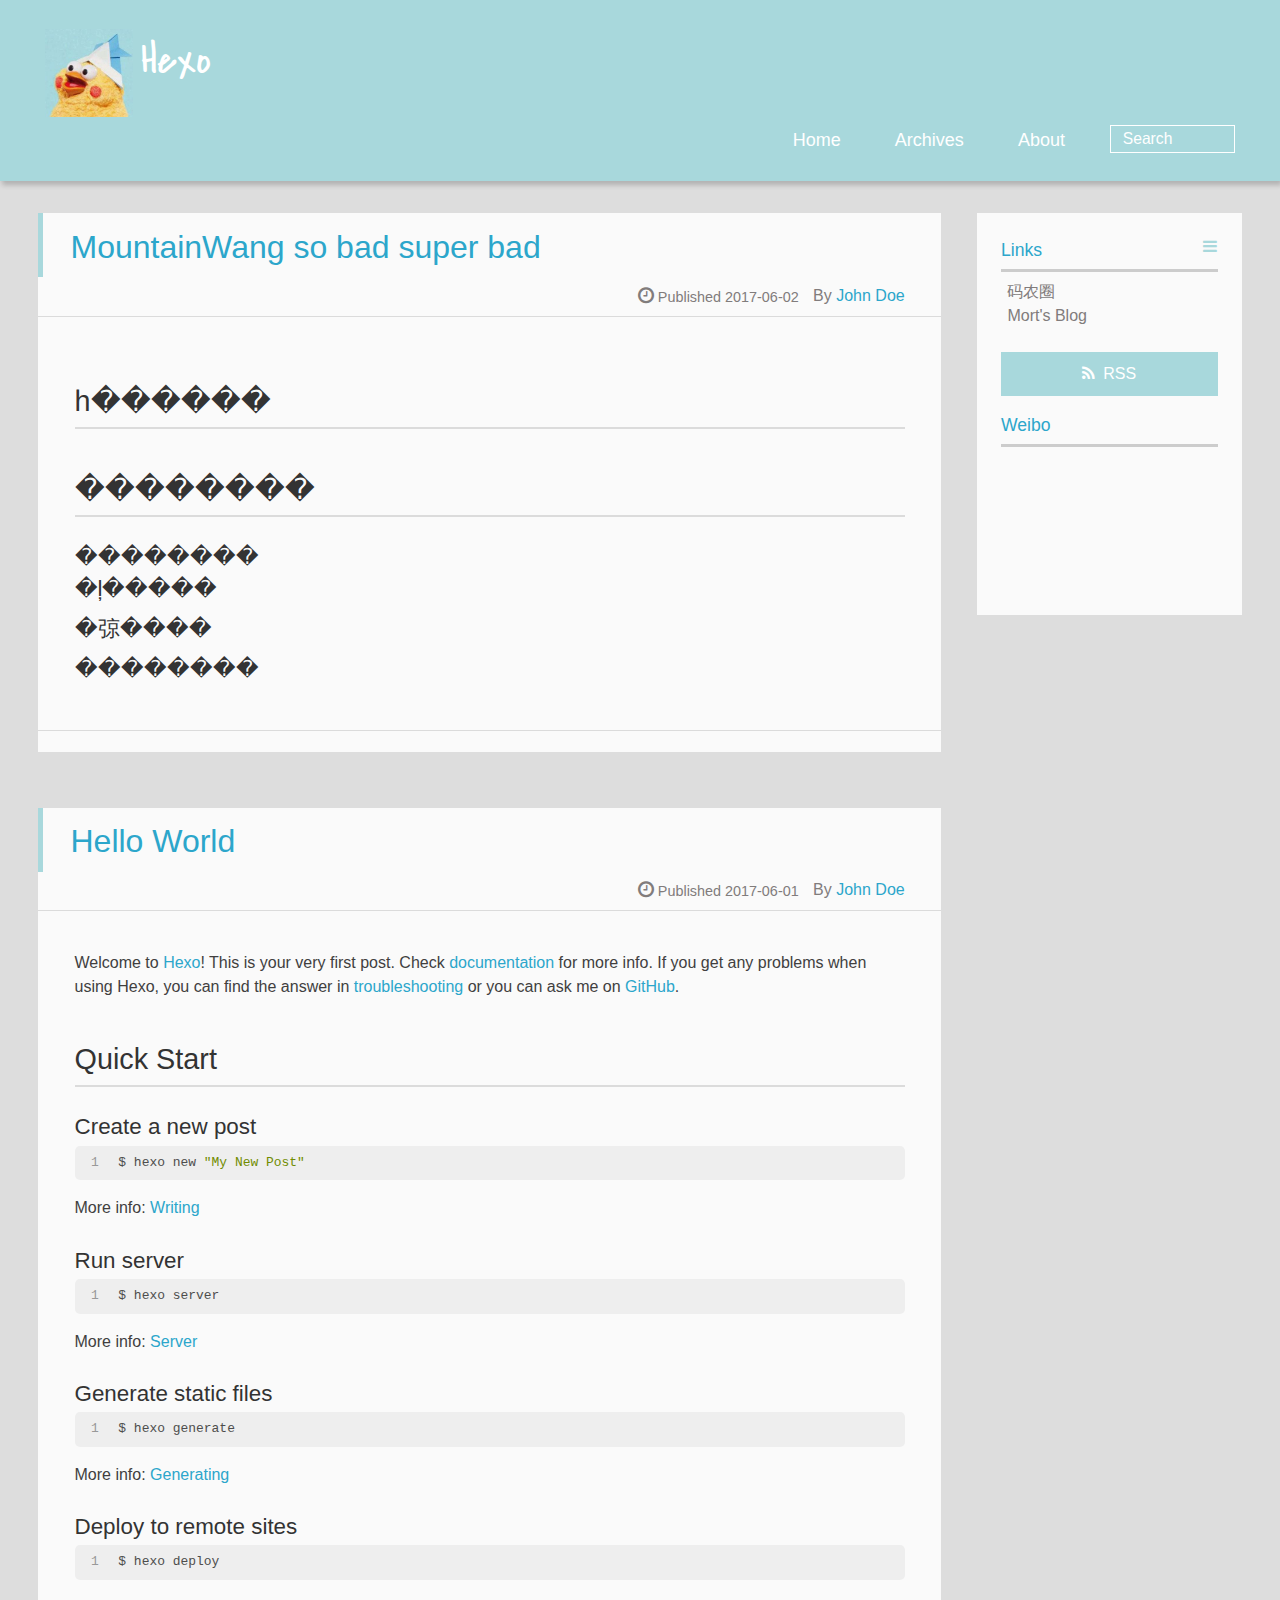
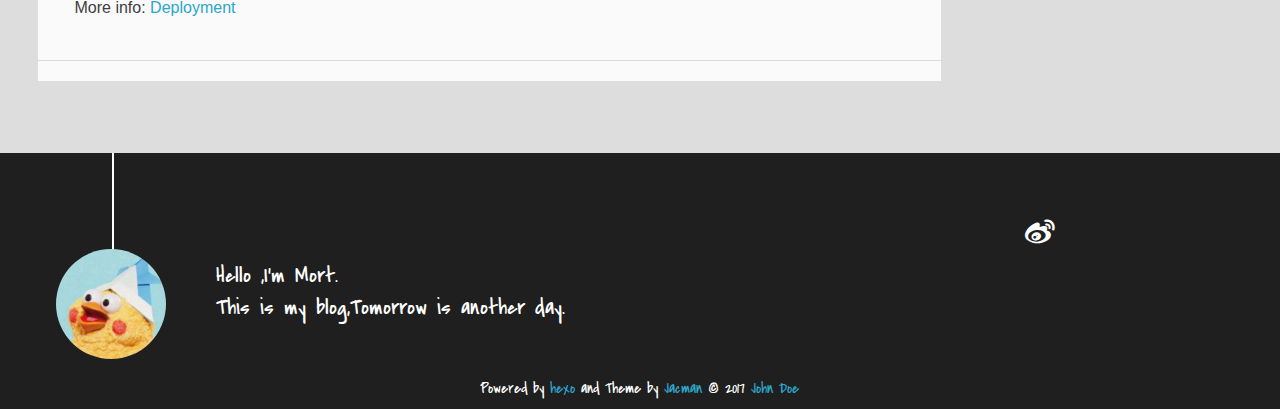
<file: index.html>
<!DOCTYPE HTML>
<html >
<head>
  <meta charset="UTF-8">
  
    <title>Hexo</title>
    <meta name="viewport" content="width=device-width, initial-scale=1,user-scalable=no">
    
    <meta name="author" content="John Doe">
    

    
    <meta property="og:type" content="website">
<meta property="og:title" content="Hexo">
<meta property="og:url" content="http://yoursite.com/index.html">
<meta property="og:site_name" content="Hexo">
<meta name="twitter:card" content="summary">
<meta name="twitter:title" content="Hexo">

    
    <link rel="alternative" href="/atom.xml" title="Hexo" type="application/atom+xml">
    
    
    <link rel="icon" href="/img/favicon.ico">
    
    
    <link rel="apple-touch-icon" href="/img/jacman.jpg">
    <link rel="apple-touch-icon-precomposed" href="/img/jacman.jpg">
    
    <link rel="stylesheet" href="/css/style.css">
</head>

  <body>
    <header>
      
<div>
		
			<div id="imglogo">
				<a href="/"><img src="/img/logo.png" alt="Hexo" title="Hexo"/></a>
			</div>
			
			<div id="textlogo">
				<h1 class="site-name"><a href="/" title="Hexo">Hexo</a></h1>
				<h2 class="blog-motto"></h2>
			</div>
			<div class="navbar"><a class="navbutton navmobile" href="#" title="Menu">
			</a></div>
			<nav class="animated">
				<ul>
					<ul>
					 
						<li><a href="/">Home</a></li>
					
						<li><a href="/archives">Archives</a></li>
					
						<li><a href="/about">About</a></li>
					
					<li>
 					
					<form class="search" action="//google.com/search" method="get" accept-charset="utf-8">
						<label>Search</label>
						<input type="search" id="search" name="q" autocomplete="off" maxlength="20" placeholder="Search" />
						<input type="hidden" name="q" value="site:yoursite.com">
					</form>
					
					</li>
				</ul>
			</nav>			
</div>
    </header>
    <div id="container">
      <div id="main">

   
    
    <article class="post-expand post" itemprop="articleBody"> 
        <header class="article-info clearfix">
  <h1 itemprop="name">
    
      <a href="/2017/06/02/MountainWang-so-bad-super-bad/" title="MountainWang so bad super bad" itemprop="url">MountainWang so bad super bad</a>
  </h1>
  <p class="article-author">By
       
		<a href="/about" title="John Doe" target="_blank" itemprop="author">John Doe</a>
		
  <p class="article-time">
    <time datetime="2017-06-02T03:06:04.000Z" itemprop="datePublished"> Published 2017-06-02</time>
    
  </p>
</header>
    <div class="article-content">
        
        <h1 id="һ������"><a href="#һ������" class="headerlink" title="һ������"></a>һ������</h1><h2 id="��������"><a href="#��������" class="headerlink" title="��������"></a>��������</h2><h3 id="��������-1"><a href="#��������-1" class="headerlink" title="��������"></a>��������</h3><h4 id="�l�����"><a href="#�l�����" class="headerlink" title="�ļ�����"></a>�ļ�����</h4><h5 id="�弶����"><a href="#�弶����" class="headerlink" title="�弶����"></a>�弶����</h5><h6 id="��������-2"><a href="#��������-2" class="headerlink" title="��������"></a>��������</h6>
        
        
        <p class="article-more-link">
          
       </p>
    </div>
    <footer class="article-footer clearfix">
<div class="article-catetags">


</div>




<div class="comments-count">
	
</div>

</footer>


    </article>






   
    
    <article class="post-expand post" itemprop="articleBody"> 
        <header class="article-info clearfix">
  <h1 itemprop="name">
    
      <a href="/2017/06/01/hello-world/" title="Hello World" itemprop="url">Hello World</a>
  </h1>
  <p class="article-author">By
       
		<a href="/about" title="John Doe" target="_blank" itemprop="author">John Doe</a>
		
  <p class="article-time">
    <time datetime="2017-06-01T11:36:33.033Z" itemprop="datePublished"> Published 2017-06-01</time>
    
  </p>
</header>
    <div class="article-content">
        
        <p>Welcome to <a href="https://hexo.io/" target="_blank" rel="external">Hexo</a>! This is your very first post. Check <a href="https://hexo.io/docs/" target="_blank" rel="external">documentation</a> for more info. If you get any problems when using Hexo, you can find the answer in <a href="https://hexo.io/docs/troubleshooting.html" target="_blank" rel="external">troubleshooting</a> or you can ask me on <a href="https://github.com/hexojs/hexo/issues" target="_blank" rel="external">GitHub</a>.</p>
<h2 id="Quick-Start"><a href="#Quick-Start" class="headerlink" title="Quick Start"></a>Quick Start</h2><h3 id="Create-a-new-post"><a href="#Create-a-new-post" class="headerlink" title="Create a new post"></a>Create a new post</h3><figure class="highlight bash"><table><tr><td class="gutter"><pre><div class="line">1</div></pre></td><td class="code"><pre><div class="line">$ hexo new <span class="string">"My New Post"</span></div></pre></td></tr></table></figure>
<p>More info: <a href="https://hexo.io/docs/writing.html" target="_blank" rel="external">Writing</a></p>
<h3 id="Run-server"><a href="#Run-server" class="headerlink" title="Run server"></a>Run server</h3><figure class="highlight bash"><table><tr><td class="gutter"><pre><div class="line">1</div></pre></td><td class="code"><pre><div class="line">$ hexo server</div></pre></td></tr></table></figure>
<p>More info: <a href="https://hexo.io/docs/server.html" target="_blank" rel="external">Server</a></p>
<h3 id="Generate-static-files"><a href="#Generate-static-files" class="headerlink" title="Generate static files"></a>Generate static files</h3><figure class="highlight bash"><table><tr><td class="gutter"><pre><div class="line">1</div></pre></td><td class="code"><pre><div class="line">$ hexo generate</div></pre></td></tr></table></figure>
<p>More info: <a href="https://hexo.io/docs/generating.html" target="_blank" rel="external">Generating</a></p>
<h3 id="Deploy-to-remote-sites"><a href="#Deploy-to-remote-sites" class="headerlink" title="Deploy to remote sites"></a>Deploy to remote sites</h3><figure class="highlight bash"><table><tr><td class="gutter"><pre><div class="line">1</div></pre></td><td class="code"><pre><div class="line">$ hexo deploy</div></pre></td></tr></table></figure>
<p>More info: <a href="https://hexo.io/docs/deployment.html" target="_blank" rel="external">Deployment</a></p>

        
        
        <p class="article-more-link">
          
       </p>
    </div>
    <footer class="article-footer clearfix">
<div class="article-catetags">


</div>




<div class="comments-count">
	
</div>

</footer>


    </article>







</div>
      <div class="openaside"><a class="navbutton" href="#" title="Show Sidebar"></a></div>

<div id="asidepart">
<div class="closeaside"><a class="closebutton" href="#" title="Hide Sidebar"></a></div>
<aside class="clearfix">

  


  

  

  <div class="linkslist">
  <p class="asidetitle">Links</p>
    <ul>
        
          <li>
            
            	<a href="https://coderq.com" target="_blank" title="一个面向程序员交流分享的新一代社区">码农圈</a>
            
          </li>
        
          <li>
            
            	<a href="http://Mort.me" target="_blank" title="Mort&#39;s Blog">Mort&#39;s Blog</a>
            
          </li>
        
    </ul>
</div>

  


  <div class="rsspart">
	<a href="/atom.xml" target="_blank" title="rss">RSS</a>
</div>

  <div class="weiboshow">
  <p class="asidetitle">Weibo</p>
    <iframe width="100%" height="119" class="share_self"  frameborder="0" scrolling="no" src="http://widget.weibo.com/weiboshow/index.php?language=&width=0&height=119&fansRow=2&ptype=1&speed=0&skin=9&isTitle=1&noborder=1&isWeibo=0&isFans=0&uid=null&verifier=b3593ceb&dpc=1"></iframe>
</div>


</aside>
</div>
    </div>
    <footer><div id="footer" >
	
	<div class="line">
		<span></span>
		<div class="author"></div>
	</div>
	
	
	<section class="info">
		<p> Hello ,I&#39;m Mort. <br/>
			This is my blog,Tomorrow is another day.</p>
	</section>
	 
	<div class="social-font" class="clearfix">
		
		<a href="http://weibo.com/854319572" target="_blank" class="icon-weibo" title="微博"></a>
		
		
		
		
		
		
		
		
		
		
	</div>
			
		

		<p class="copyright">
		Powered by <a href="http://hexo.io" target="_blank" title="hexo">hexo</a> and Theme by <a href="https://github.com/wuchong/jacman" target="_blank" title="Jacman">Jacman</a> © 2017 
		
		<a href="/about" target="_blank" title="John Doe">John Doe</a>
		
		
		</p>
</div>
</footer>
    <script src="/js/jquery-2.0.3.min.js"></script>
<script src="/js/jquery.imagesloaded.min.js"></script>
<script src="/js/gallery.js"></script>
<script src="/js/jquery.qrcode-0.12.0.min.js"></script>

<script type="text/javascript">
$(document).ready(function(){ 
  $('.navbar').click(function(){
    $('header nav').toggleClass('shownav');
  });
  var myWidth = 0;
  function getSize(){
    if( typeof( window.innerWidth ) == 'number' ) {
      myWidth = window.innerWidth;
    } else if( document.documentElement && document.documentElement.clientWidth) {
      myWidth = document.documentElement.clientWidth;
    };
  };
  var m = $('#main'),
      a = $('#asidepart'),
      c = $('.closeaside'),
      o = $('.openaside');
  c.click(function(){
    a.addClass('fadeOut').css('display', 'none');
    o.css('display', 'block').addClass('fadeIn');
    m.addClass('moveMain');
  });
  o.click(function(){
    o.css('display', 'none').removeClass('beforeFadeIn');
    a.css('display', 'block').removeClass('fadeOut').addClass('fadeIn');      
    m.removeClass('moveMain');
  });
  $(window).scroll(function(){
    o.css("top",Math.max(80,260-$(this).scrollTop()));
  });
  
  $(window).resize(function(){
    getSize(); 
    if (myWidth >= 1024) {
      $('header nav').removeClass('shownav');
    }else{
      m.removeClass('moveMain');
      a.css('display', 'block').removeClass('fadeOut');
      o.css('display', 'none');
        
    }
  });
});
</script>










<link rel="stylesheet" href="/fancybox/jquery.fancybox.css" media="screen" type="text/css">
<script src="/fancybox/jquery.fancybox.pack.js"></script>
<script type="text/javascript">
$(document).ready(function(){ 
  $('.article-content').each(function(i){
    $(this).find('img').each(function(){
      if ($(this).parent().hasClass('fancybox')) return;
      var alt = this.alt;
      if (alt) $(this).after('<span class="caption">' + alt + '</span>');
      $(this).wrap('<a href="' + this.src + '" title="' + alt + '" class="fancybox"></a>');
    });
    $(this).find('.fancybox').each(function(){
      $(this).attr('rel', 'article' + i);
    });
  });
  if($.fancybox){
    $('.fancybox').fancybox();
  }
}); 
</script>



<!-- Analytics Begin -->



<script>
var _hmt = _hmt || [];
(function() {
  var hm = document.createElement("script");
  hm.src = "//hm.baidu.com/hm.js?e6d1f421bbc9962127a50488f9ed37d1";
  var s = document.getElementsByTagName("script")[0]; 
  s.parentNode.insertBefore(hm, s);
})();
</script>



<!-- Analytics End -->

<!-- Totop Begin -->

	<div id="totop">
	<a title="Back to Top"><img src="/img/scrollup.png"/></a>
	</div>
	<script src="/js/totop.js"></script>

<!-- Totop End -->

<!-- MathJax Begin -->
<!-- mathjax config similar to math.stackexchange -->


<!-- MathJax End -->

<!-- Tiny_search Begin -->

<!-- Tiny_search End -->

  </body>
 </html>
</file>
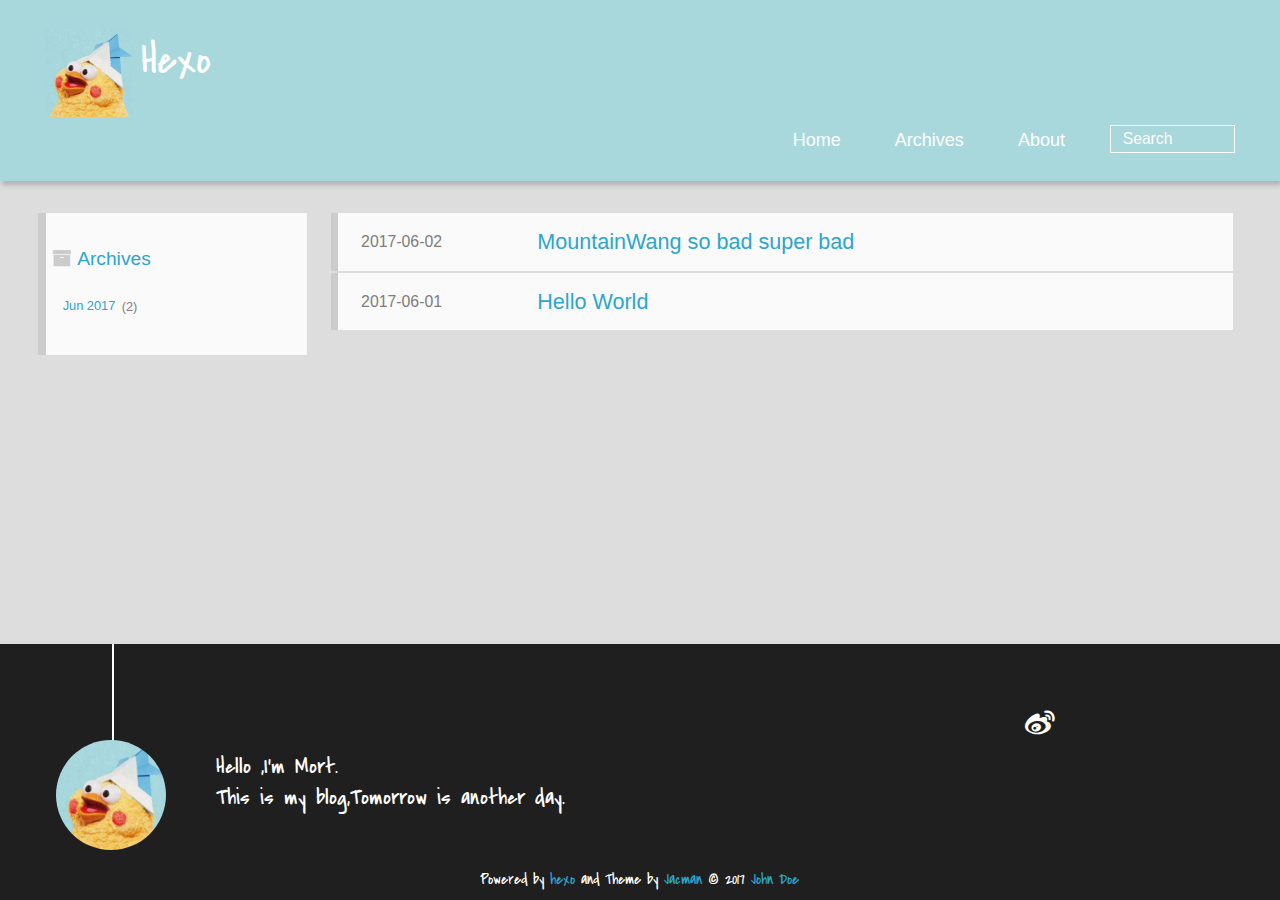
<file: archives/index.html>
<!DOCTYPE HTML>
<html >
<head>
  <meta charset="UTF-8">
  
    <title>Archives | Hexo</title>
    <meta name="viewport" content="width=device-width, initial-scale=1,user-scalable=no">
    
    <meta name="author" content="John Doe">
    

    
    <meta property="og:type" content="website">
<meta property="og:title" content="Hexo">
<meta property="og:url" content="http://yoursite.com/archives/index.html">
<meta property="og:site_name" content="Hexo">
<meta name="twitter:card" content="summary">
<meta name="twitter:title" content="Hexo">

    
    <link rel="alternative" href="/atom.xml" title="Hexo" type="application/atom+xml">
    
    
    <link rel="icon" href="/img/favicon.ico">
    
    
    <link rel="apple-touch-icon" href="/img/jacman.jpg">
    <link rel="apple-touch-icon-precomposed" href="/img/jacman.jpg">
    
    <link rel="stylesheet" href="/css/style.css">
</head>

    <body>
      <header>
        
<div>
		
			<div id="imglogo">
				<a href="/"><img src="/img/logo.png" alt="Hexo" title="Hexo"/></a>
			</div>
			
			<div id="textlogo">
				<h1 class="site-name"><a href="/" title="Hexo">Hexo</a></h1>
				<h2 class="blog-motto"></h2>
			</div>
			<div class="navbar"><a class="navbutton navmobile" href="#" title="Menu">
			</a></div>
			<nav class="animated">
				<ul>
					<ul>
					 
						<li><a href="/">Home</a></li>
					
						<li><a href="/archives">Archives</a></li>
					
						<li><a href="/about">About</a></li>
					
					<li>
 					
					<form class="search" action="//google.com/search" method="get" accept-charset="utf-8">
						<label>Search</label>
						<input type="search" id="search" name="q" autocomplete="off" maxlength="20" placeholder="Search" />
						<input type="hidden" name="q" value="site:yoursite.com">
					</form>
					
					</li>
				</ul>
			</nav>			
</div>
      </header>
      <div id="container">
        

<div class="archive-title" >
  <h2 class="archive-icon">Archives</h2>
  
  <div class="archiveslist archive-float clearfix">
   <ul class="archive-list"><li class="archive-list-item"><a class="archive-list-link" href="/archives/2017/06/">Jun 2017</a><span class="archive-list-count">2</span></li></ul>
 </div>
  
</div>
<div id="main" class="archive-part clearfix">
  <div id="archive-page">

  <section class="post" itemscope itemprop="blogPost">
  
    <a href="/2017/06/02/MountainWang-so-bad-super-bad/" title="MountainWang so bad super bad" itemprop="url">
  

    <time datetime="2017-06-02T03:06:04.000Z" itemprop="datePublished">2017-06-02</time>


    <h1 itemprop="name">MountainWang so bad super bad</h1>

  </a>
</section>

  <section class="post" itemscope itemprop="blogPost">
  
    <a href="/2017/06/01/hello-world/" title="Hello World" itemprop="url">
  

    <time datetime="2017-06-01T11:36:33.033Z" itemprop="datePublished">2017-06-01</time>


    <h1 itemprop="name">Hello World</h1>

  </a>
</section>


  </div>
</div>

      </div>
      <footer><div id="footer" >
	
	<div class="line">
		<span></span>
		<div class="author"></div>
	</div>
	
	
	<section class="info">
		<p> Hello ,I&#39;m Mort. <br/>
			This is my blog,Tomorrow is another day.</p>
	</section>
	 
	<div class="social-font" class="clearfix">
		
		<a href="http://weibo.com/854319572" target="_blank" class="icon-weibo" title="微博"></a>
		
		
		
		
		
		
		
		
		
		
	</div>
			
		

		<p class="copyright">
		Powered by <a href="http://hexo.io" target="_blank" title="hexo">hexo</a> and Theme by <a href="https://github.com/wuchong/jacman" target="_blank" title="Jacman">Jacman</a> © 2017 
		
		<a href="/about" target="_blank" title="John Doe">John Doe</a>
		
		
		</p>
</div>
</footer>
      <script src="/js/jquery-2.0.3.min.js"></script>
<script src="/js/jquery.imagesloaded.min.js"></script>
<script src="/js/gallery.js"></script>
<script src="/js/jquery.qrcode-0.12.0.min.js"></script>

<script type="text/javascript">
$(document).ready(function(){ 
  $('.navbar').click(function(){
    $('header nav').toggleClass('shownav');
  });
  var myWidth = 0;
  function getSize(){
    if( typeof( window.innerWidth ) == 'number' ) {
      myWidth = window.innerWidth;
    } else if( document.documentElement && document.documentElement.clientWidth) {
      myWidth = document.documentElement.clientWidth;
    };
  };
  var m = $('#main'),
      a = $('#asidepart'),
      c = $('.closeaside'),
      o = $('.openaside');
  c.click(function(){
    a.addClass('fadeOut').css('display', 'none');
    o.css('display', 'block').addClass('fadeIn');
    m.addClass('moveMain');
  });
  o.click(function(){
    o.css('display', 'none').removeClass('beforeFadeIn');
    a.css('display', 'block').removeClass('fadeOut').addClass('fadeIn');      
    m.removeClass('moveMain');
  });
  $(window).scroll(function(){
    o.css("top",Math.max(80,260-$(this).scrollTop()));
  });
  
  $(window).resize(function(){
    getSize(); 
    if (myWidth >= 1024) {
      $('header nav').removeClass('shownav');
    }else{
      m.removeClass('moveMain');
      a.css('display', 'block').removeClass('fadeOut');
      o.css('display', 'none');
        
    }
  });
});
</script>










<link rel="stylesheet" href="/fancybox/jquery.fancybox.css" media="screen" type="text/css">
<script src="/fancybox/jquery.fancybox.pack.js"></script>
<script type="text/javascript">
$(document).ready(function(){ 
  $('.article-content').each(function(i){
    $(this).find('img').each(function(){
      if ($(this).parent().hasClass('fancybox')) return;
      var alt = this.alt;
      if (alt) $(this).after('<span class="caption">' + alt + '</span>');
      $(this).wrap('<a href="' + this.src + '" title="' + alt + '" class="fancybox"></a>');
    });
    $(this).find('.fancybox').each(function(){
      $(this).attr('rel', 'article' + i);
    });
  });
  if($.fancybox){
    $('.fancybox').fancybox();
  }
}); 
</script>



<!-- Analytics Begin -->



<script>
var _hmt = _hmt || [];
(function() {
  var hm = document.createElement("script");
  hm.src = "//hm.baidu.com/hm.js?e6d1f421bbc9962127a50488f9ed37d1";
  var s = document.getElementsByTagName("script")[0]; 
  s.parentNode.insertBefore(hm, s);
})();
</script>



<!-- Analytics End -->

<!-- Totop Begin -->

	<div id="totop">
	<a title="Back to Top"><img src="/img/scrollup.png"/></a>
	</div>
	<script src="/js/totop.js"></script>

<!-- Totop End -->

<!-- MathJax Begin -->
<!-- mathjax config similar to math.stackexchange -->


<!-- MathJax End -->

<!-- Tiny_search Begin -->

<!-- Tiny_search End -->

    </body>
   </html>
</file>
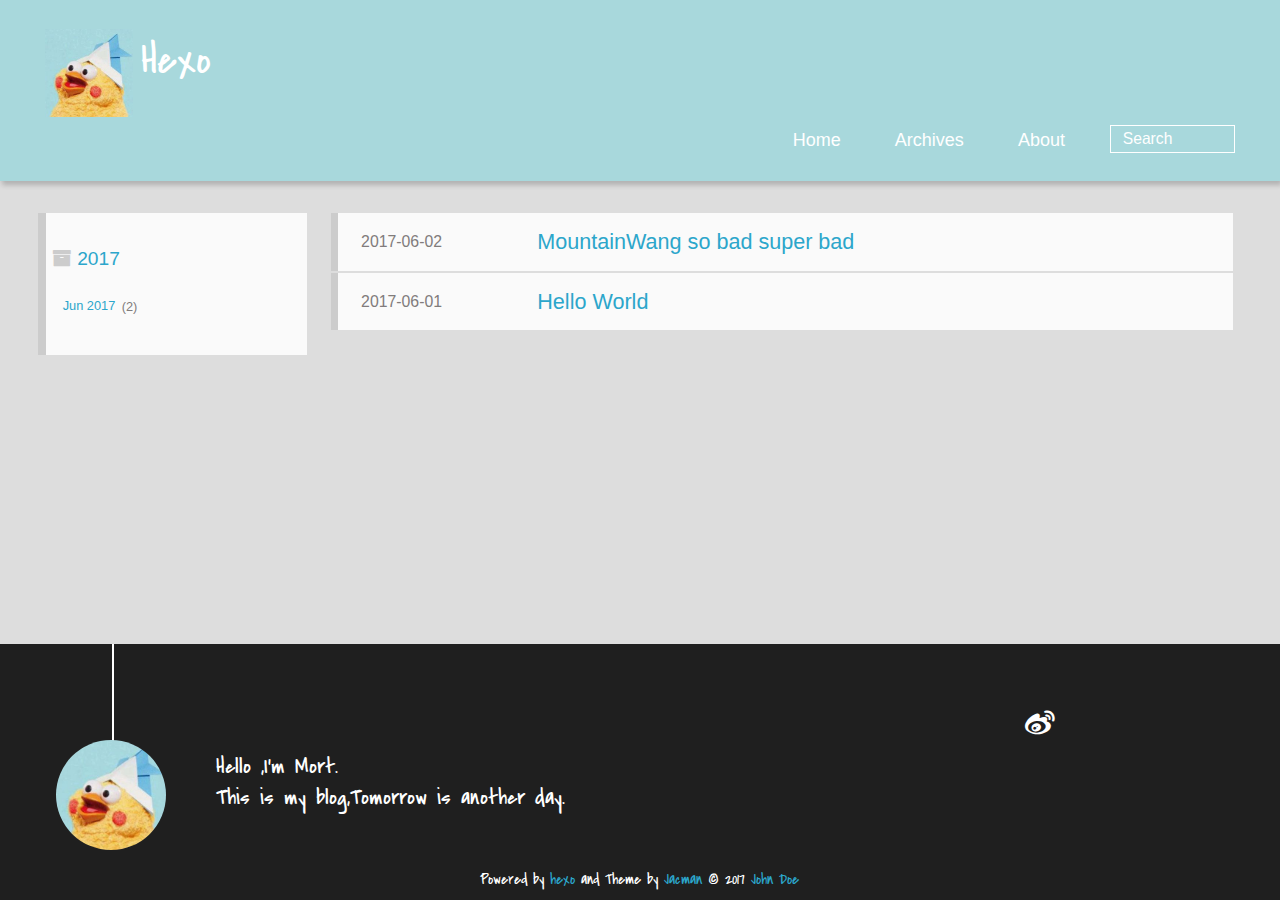
<file: archives/2017/index.html>
<!DOCTYPE HTML>
<html >
<head>
  <meta charset="UTF-8">
  
    <title>Archives: 2017 | Hexo</title>
    <meta name="viewport" content="width=device-width, initial-scale=1,user-scalable=no">
    
    <meta name="author" content="John Doe">
    

    
    <meta property="og:type" content="website">
<meta property="og:title" content="Hexo">
<meta property="og:url" content="http://yoursite.com/archives/2017/index.html">
<meta property="og:site_name" content="Hexo">
<meta name="twitter:card" content="summary">
<meta name="twitter:title" content="Hexo">

    
    <link rel="alternative" href="/atom.xml" title="Hexo" type="application/atom+xml">
    
    
    <link rel="icon" href="/img/favicon.ico">
    
    
    <link rel="apple-touch-icon" href="/img/jacman.jpg">
    <link rel="apple-touch-icon-precomposed" href="/img/jacman.jpg">
    
    <link rel="stylesheet" href="/css/style.css">
</head>

    <body>
      <header>
        
<div>
		
			<div id="imglogo">
				<a href="/"><img src="/img/logo.png" alt="Hexo" title="Hexo"/></a>
			</div>
			
			<div id="textlogo">
				<h1 class="site-name"><a href="/" title="Hexo">Hexo</a></h1>
				<h2 class="blog-motto"></h2>
			</div>
			<div class="navbar"><a class="navbutton navmobile" href="#" title="Menu">
			</a></div>
			<nav class="animated">
				<ul>
					<ul>
					 
						<li><a href="/">Home</a></li>
					
						<li><a href="/archives">Archives</a></li>
					
						<li><a href="/about">About</a></li>
					
					<li>
 					
					<form class="search" action="//google.com/search" method="get" accept-charset="utf-8">
						<label>Search</label>
						<input type="search" id="search" name="q" autocomplete="off" maxlength="20" placeholder="Search" />
						<input type="hidden" name="q" value="site:yoursite.com">
					</form>
					
					</li>
				</ul>
			</nav>			
</div>
      </header>
      <div id="container">
        

<div class="archive-title" >
  <h2 class="archive-icon">2017</h2>
  
  <div class="archiveslist archive-float clearfix">
   <ul class="archive-list"><li class="archive-list-item"><a class="archive-list-link" href="/archives/2017/06/">Jun 2017</a><span class="archive-list-count">2</span></li></ul>
 </div>
  
</div>
<div id="main" class="archive-part clearfix">
  <div id="archive-page">

  <section class="post" itemscope itemprop="blogPost">
  
    <a href="/2017/06/02/MountainWang-so-bad-super-bad/" title="MountainWang so bad super bad" itemprop="url">
  

    <time datetime="2017-06-02T03:06:04.000Z" itemprop="datePublished">2017-06-02</time>


    <h1 itemprop="name">MountainWang so bad super bad</h1>

  </a>
</section>

  <section class="post" itemscope itemprop="blogPost">
  
    <a href="/2017/06/01/hello-world/" title="Hello World" itemprop="url">
  

    <time datetime="2017-06-01T11:36:33.033Z" itemprop="datePublished">2017-06-01</time>


    <h1 itemprop="name">Hello World</h1>

  </a>
</section>


  </div>
</div>

      </div>
      <footer><div id="footer" >
	
	<div class="line">
		<span></span>
		<div class="author"></div>
	</div>
	
	
	<section class="info">
		<p> Hello ,I&#39;m Mort. <br/>
			This is my blog,Tomorrow is another day.</p>
	</section>
	 
	<div class="social-font" class="clearfix">
		
		<a href="http://weibo.com/854319572" target="_blank" class="icon-weibo" title="微博"></a>
		
		
		
		
		
		
		
		
		
		
	</div>
			
		

		<p class="copyright">
		Powered by <a href="http://hexo.io" target="_blank" title="hexo">hexo</a> and Theme by <a href="https://github.com/wuchong/jacman" target="_blank" title="Jacman">Jacman</a> © 2017 
		
		<a href="/about" target="_blank" title="John Doe">John Doe</a>
		
		
		</p>
</div>
</footer>
      <script src="/js/jquery-2.0.3.min.js"></script>
<script src="/js/jquery.imagesloaded.min.js"></script>
<script src="/js/gallery.js"></script>
<script src="/js/jquery.qrcode-0.12.0.min.js"></script>

<script type="text/javascript">
$(document).ready(function(){ 
  $('.navbar').click(function(){
    $('header nav').toggleClass('shownav');
  });
  var myWidth = 0;
  function getSize(){
    if( typeof( window.innerWidth ) == 'number' ) {
      myWidth = window.innerWidth;
    } else if( document.documentElement && document.documentElement.clientWidth) {
      myWidth = document.documentElement.clientWidth;
    };
  };
  var m = $('#main'),
      a = $('#asidepart'),
      c = $('.closeaside'),
      o = $('.openaside');
  c.click(function(){
    a.addClass('fadeOut').css('display', 'none');
    o.css('display', 'block').addClass('fadeIn');
    m.addClass('moveMain');
  });
  o.click(function(){
    o.css('display', 'none').removeClass('beforeFadeIn');
    a.css('display', 'block').removeClass('fadeOut').addClass('fadeIn');      
    m.removeClass('moveMain');
  });
  $(window).scroll(function(){
    o.css("top",Math.max(80,260-$(this).scrollTop()));
  });
  
  $(window).resize(function(){
    getSize(); 
    if (myWidth >= 1024) {
      $('header nav').removeClass('shownav');
    }else{
      m.removeClass('moveMain');
      a.css('display', 'block').removeClass('fadeOut');
      o.css('display', 'none');
        
    }
  });
});
</script>










<link rel="stylesheet" href="/fancybox/jquery.fancybox.css" media="screen" type="text/css">
<script src="/fancybox/jquery.fancybox.pack.js"></script>
<script type="text/javascript">
$(document).ready(function(){ 
  $('.article-content').each(function(i){
    $(this).find('img').each(function(){
      if ($(this).parent().hasClass('fancybox')) return;
      var alt = this.alt;
      if (alt) $(this).after('<span class="caption">' + alt + '</span>');
      $(this).wrap('<a href="' + this.src + '" title="' + alt + '" class="fancybox"></a>');
    });
    $(this).find('.fancybox').each(function(){
      $(this).attr('rel', 'article' + i);
    });
  });
  if($.fancybox){
    $('.fancybox').fancybox();
  }
}); 
</script>



<!-- Analytics Begin -->



<script>
var _hmt = _hmt || [];
(function() {
  var hm = document.createElement("script");
  hm.src = "//hm.baidu.com/hm.js?e6d1f421bbc9962127a50488f9ed37d1";
  var s = document.getElementsByTagName("script")[0]; 
  s.parentNode.insertBefore(hm, s);
})();
</script>



<!-- Analytics End -->

<!-- Totop Begin -->

	<div id="totop">
	<a title="Back to Top"><img src="/img/scrollup.png"/></a>
	</div>
	<script src="/js/totop.js"></script>

<!-- Totop End -->

<!-- MathJax Begin -->
<!-- mathjax config similar to math.stackexchange -->


<!-- MathJax End -->

<!-- Tiny_search Begin -->

<!-- Tiny_search End -->

    </body>
   </html>
</file>
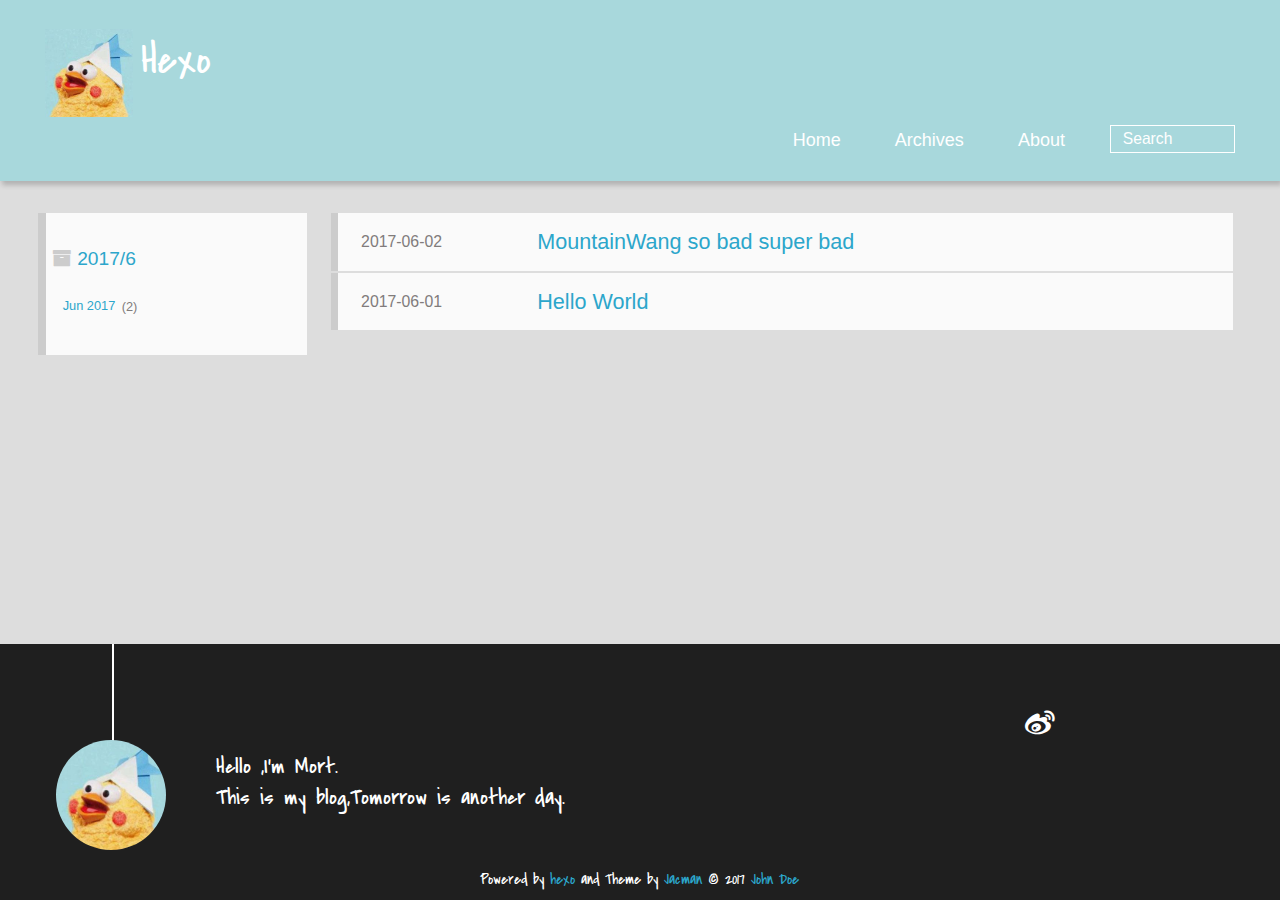
<file: archives/2017/06/index.html>
<!DOCTYPE HTML>
<html >
<head>
  <meta charset="UTF-8">
  
    <title>Archives: 2017/6 | Hexo</title>
    <meta name="viewport" content="width=device-width, initial-scale=1,user-scalable=no">
    
    <meta name="author" content="John Doe">
    

    
    <meta property="og:type" content="website">
<meta property="og:title" content="Hexo">
<meta property="og:url" content="http://yoursite.com/archives/2017/06/index.html">
<meta property="og:site_name" content="Hexo">
<meta name="twitter:card" content="summary">
<meta name="twitter:title" content="Hexo">

    
    <link rel="alternative" href="/atom.xml" title="Hexo" type="application/atom+xml">
    
    
    <link rel="icon" href="/img/favicon.ico">
    
    
    <link rel="apple-touch-icon" href="/img/jacman.jpg">
    <link rel="apple-touch-icon-precomposed" href="/img/jacman.jpg">
    
    <link rel="stylesheet" href="/css/style.css">
</head>

    <body>
      <header>
        
<div>
		
			<div id="imglogo">
				<a href="/"><img src="/img/logo.png" alt="Hexo" title="Hexo"/></a>
			</div>
			
			<div id="textlogo">
				<h1 class="site-name"><a href="/" title="Hexo">Hexo</a></h1>
				<h2 class="blog-motto"></h2>
			</div>
			<div class="navbar"><a class="navbutton navmobile" href="#" title="Menu">
			</a></div>
			<nav class="animated">
				<ul>
					<ul>
					 
						<li><a href="/">Home</a></li>
					
						<li><a href="/archives">Archives</a></li>
					
						<li><a href="/about">About</a></li>
					
					<li>
 					
					<form class="search" action="//google.com/search" method="get" accept-charset="utf-8">
						<label>Search</label>
						<input type="search" id="search" name="q" autocomplete="off" maxlength="20" placeholder="Search" />
						<input type="hidden" name="q" value="site:yoursite.com">
					</form>
					
					</li>
				</ul>
			</nav>			
</div>
      </header>
      <div id="container">
        

<div class="archive-title" >
  <h2 class="archive-icon">2017/6</h2>
  
  <div class="archiveslist archive-float clearfix">
   <ul class="archive-list"><li class="archive-list-item"><a class="archive-list-link" href="/archives/2017/06/">Jun 2017</a><span class="archive-list-count">2</span></li></ul>
 </div>
  
</div>
<div id="main" class="archive-part clearfix">
  <div id="archive-page">

  <section class="post" itemscope itemprop="blogPost">
  
    <a href="/2017/06/02/MountainWang-so-bad-super-bad/" title="MountainWang so bad super bad" itemprop="url">
  

    <time datetime="2017-06-02T03:06:04.000Z" itemprop="datePublished">2017-06-02</time>


    <h1 itemprop="name">MountainWang so bad super bad</h1>

  </a>
</section>

  <section class="post" itemscope itemprop="blogPost">
  
    <a href="/2017/06/01/hello-world/" title="Hello World" itemprop="url">
  

    <time datetime="2017-06-01T11:36:33.033Z" itemprop="datePublished">2017-06-01</time>


    <h1 itemprop="name">Hello World</h1>

  </a>
</section>


  </div>
</div>

      </div>
      <footer><div id="footer" >
	
	<div class="line">
		<span></span>
		<div class="author"></div>
	</div>
	
	
	<section class="info">
		<p> Hello ,I&#39;m Mort. <br/>
			This is my blog,Tomorrow is another day.</p>
	</section>
	 
	<div class="social-font" class="clearfix">
		
		<a href="http://weibo.com/854319572" target="_blank" class="icon-weibo" title="微博"></a>
		
		
		
		
		
		
		
		
		
		
	</div>
			
		

		<p class="copyright">
		Powered by <a href="http://hexo.io" target="_blank" title="hexo">hexo</a> and Theme by <a href="https://github.com/wuchong/jacman" target="_blank" title="Jacman">Jacman</a> © 2017 
		
		<a href="/about" target="_blank" title="John Doe">John Doe</a>
		
		
		</p>
</div>
</footer>
      <script src="/js/jquery-2.0.3.min.js"></script>
<script src="/js/jquery.imagesloaded.min.js"></script>
<script src="/js/gallery.js"></script>
<script src="/js/jquery.qrcode-0.12.0.min.js"></script>

<script type="text/javascript">
$(document).ready(function(){ 
  $('.navbar').click(function(){
    $('header nav').toggleClass('shownav');
  });
  var myWidth = 0;
  function getSize(){
    if( typeof( window.innerWidth ) == 'number' ) {
      myWidth = window.innerWidth;
    } else if( document.documentElement && document.documentElement.clientWidth) {
      myWidth = document.documentElement.clientWidth;
    };
  };
  var m = $('#main'),
      a = $('#asidepart'),
      c = $('.closeaside'),
      o = $('.openaside');
  c.click(function(){
    a.addClass('fadeOut').css('display', 'none');
    o.css('display', 'block').addClass('fadeIn');
    m.addClass('moveMain');
  });
  o.click(function(){
    o.css('display', 'none').removeClass('beforeFadeIn');
    a.css('display', 'block').removeClass('fadeOut').addClass('fadeIn');      
    m.removeClass('moveMain');
  });
  $(window).scroll(function(){
    o.css("top",Math.max(80,260-$(this).scrollTop()));
  });
  
  $(window).resize(function(){
    getSize(); 
    if (myWidth >= 1024) {
      $('header nav').removeClass('shownav');
    }else{
      m.removeClass('moveMain');
      a.css('display', 'block').removeClass('fadeOut');
      o.css('display', 'none');
        
    }
  });
});
</script>










<link rel="stylesheet" href="/fancybox/jquery.fancybox.css" media="screen" type="text/css">
<script src="/fancybox/jquery.fancybox.pack.js"></script>
<script type="text/javascript">
$(document).ready(function(){ 
  $('.article-content').each(function(i){
    $(this).find('img').each(function(){
      if ($(this).parent().hasClass('fancybox')) return;
      var alt = this.alt;
      if (alt) $(this).after('<span class="caption">' + alt + '</span>');
      $(this).wrap('<a href="' + this.src + '" title="' + alt + '" class="fancybox"></a>');
    });
    $(this).find('.fancybox').each(function(){
      $(this).attr('rel', 'article' + i);
    });
  });
  if($.fancybox){
    $('.fancybox').fancybox();
  }
}); 
</script>



<!-- Analytics Begin -->



<script>
var _hmt = _hmt || [];
(function() {
  var hm = document.createElement("script");
  hm.src = "//hm.baidu.com/hm.js?e6d1f421bbc9962127a50488f9ed37d1";
  var s = document.getElementsByTagName("script")[0]; 
  s.parentNode.insertBefore(hm, s);
})();
</script>



<!-- Analytics End -->

<!-- Totop Begin -->

	<div id="totop">
	<a title="Back to Top"><img src="/img/scrollup.png"/></a>
	</div>
	<script src="/js/totop.js"></script>

<!-- Totop End -->

<!-- MathJax Begin -->
<!-- mathjax config similar to math.stackexchange -->


<!-- MathJax End -->

<!-- Tiny_search Begin -->

<!-- Tiny_search End -->

    </body>
   </html>
</file>
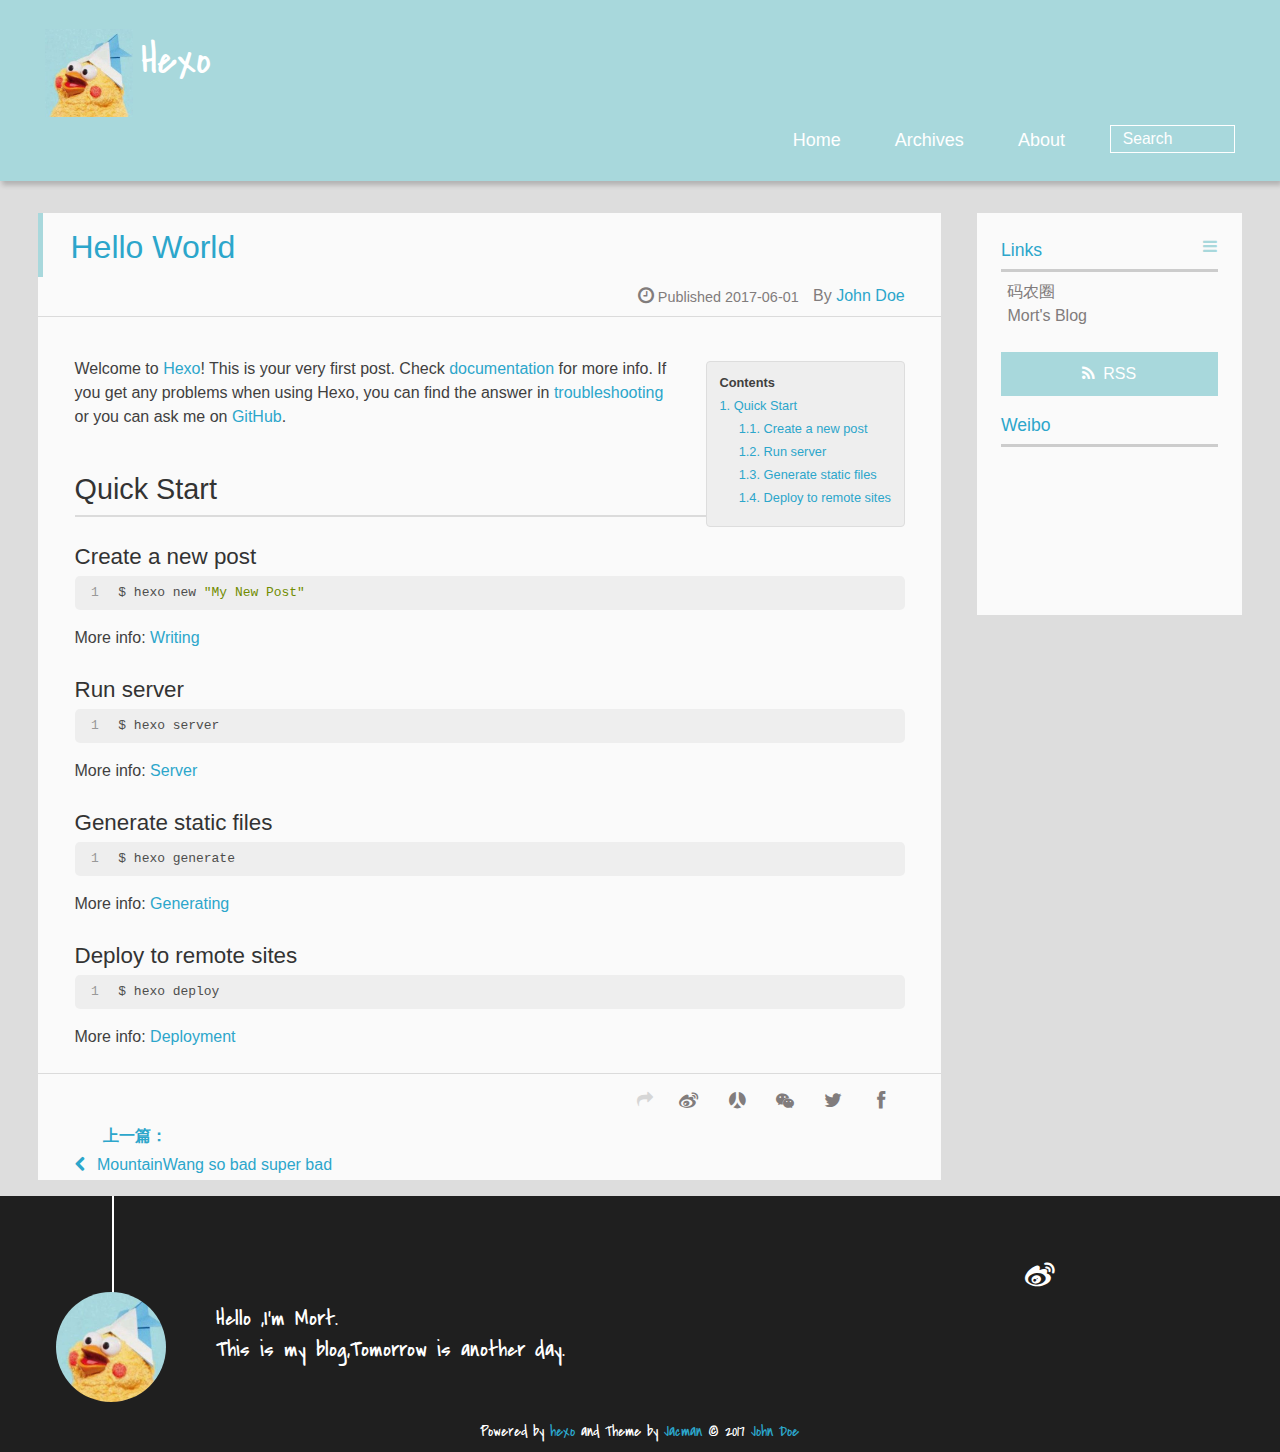
<file: 2017/06/01/hello-world/index.html>
<!DOCTYPE HTML>
<html >
<head>
  <meta charset="UTF-8">
  
    <title>Hello World | Hexo</title>
    <meta name="viewport" content="width=device-width, initial-scale=1,user-scalable=no">
    
    <meta name="author" content="John Doe">
    

    
    <meta name="description" content="Welcome to Hexo! This is your very first post. Check documentation for more info. If you get any problems when using Hexo, you can find the answer in troubleshooting or you can ask me on GitHub. Quick">
<meta property="og:type" content="article">
<meta property="og:title" content="Hello World">
<meta property="og:url" content="http://yoursite.com/2017/06/01/hello-world/index.html">
<meta property="og:site_name" content="Hexo">
<meta property="og:description" content="Welcome to Hexo! This is your very first post. Check documentation for more info. If you get any problems when using Hexo, you can find the answer in troubleshooting or you can ask me on GitHub. Quick">
<meta property="og:updated_time" content="2017-06-01T11:36:33.033Z">
<meta name="twitter:card" content="summary">
<meta name="twitter:title" content="Hello World">
<meta name="twitter:description" content="Welcome to Hexo! This is your very first post. Check documentation for more info. If you get any problems when using Hexo, you can find the answer in troubleshooting or you can ask me on GitHub. Quick">

    
    <link rel="alternative" href="/atom.xml" title="Hexo" type="application/atom+xml">
    
    
    <link rel="icon" href="/img/favicon.ico">
    
    
    <link rel="apple-touch-icon" href="/img/jacman.jpg">
    <link rel="apple-touch-icon-precomposed" href="/img/jacman.jpg">
    
    <link rel="stylesheet" href="/css/style.css">
</head>

  <body>
    <header>
      
<div>
		
			<div id="imglogo">
				<a href="/"><img src="/img/logo.png" alt="Hexo" title="Hexo"/></a>
			</div>
			
			<div id="textlogo">
				<h1 class="site-name"><a href="/" title="Hexo">Hexo</a></h1>
				<h2 class="blog-motto"></h2>
			</div>
			<div class="navbar"><a class="navbutton navmobile" href="#" title="Menu">
			</a></div>
			<nav class="animated">
				<ul>
					<ul>
					 
						<li><a href="/">Home</a></li>
					
						<li><a href="/archives">Archives</a></li>
					
						<li><a href="/about">About</a></li>
					
					<li>
 					
					<form class="search" action="//google.com/search" method="get" accept-charset="utf-8">
						<label>Search</label>
						<input type="search" id="search" name="q" autocomplete="off" maxlength="20" placeholder="Search" />
						<input type="hidden" name="q" value="site:yoursite.com">
					</form>
					
					</li>
				</ul>
			</nav>			
</div>
    </header>
    <div id="container">
      <div id="main" class="post" itemscope itemprop="blogPost">
  
	<article itemprop="articleBody"> 
		<header class="article-info clearfix">
  <h1 itemprop="name">
    
      <a href="/2017/06/01/hello-world/" title="Hello World" itemprop="url">Hello World</a>
  </h1>
  <p class="article-author">By
       
		<a href="/about" title="John Doe" target="_blank" itemprop="author">John Doe</a>
		
  <p class="article-time">
    <time datetime="2017-06-01T11:36:33.033Z" itemprop="datePublished"> Published 2017-06-01</time>
    
  </p>
</header>
	<div class="article-content">
		
		<div id="toc" class="toc-article">
			<strong class="toc-title">Contents</strong>
		
			<ol class="toc"><li class="toc-item toc-level-2"><a class="toc-link" href="#Quick-Start"><span class="toc-number">1.</span> <span class="toc-text">Quick Start</span></a><ol class="toc-child"><li class="toc-item toc-level-3"><a class="toc-link" href="#Create-a-new-post"><span class="toc-number">1.1.</span> <span class="toc-text">Create a new post</span></a></li><li class="toc-item toc-level-3"><a class="toc-link" href="#Run-server"><span class="toc-number">1.2.</span> <span class="toc-text">Run server</span></a></li><li class="toc-item toc-level-3"><a class="toc-link" href="#Generate-static-files"><span class="toc-number">1.3.</span> <span class="toc-text">Generate static files</span></a></li><li class="toc-item toc-level-3"><a class="toc-link" href="#Deploy-to-remote-sites"><span class="toc-number">1.4.</span> <span class="toc-text">Deploy to remote sites</span></a></li></ol></li></ol>
		
		</div>
		
		<p>Welcome to <a href="https://hexo.io/" target="_blank" rel="external">Hexo</a>! This is your very first post. Check <a href="https://hexo.io/docs/" target="_blank" rel="external">documentation</a> for more info. If you get any problems when using Hexo, you can find the answer in <a href="https://hexo.io/docs/troubleshooting.html" target="_blank" rel="external">troubleshooting</a> or you can ask me on <a href="https://github.com/hexojs/hexo/issues" target="_blank" rel="external">GitHub</a>.</p>
<h2 id="Quick-Start"><a href="#Quick-Start" class="headerlink" title="Quick Start"></a>Quick Start</h2><h3 id="Create-a-new-post"><a href="#Create-a-new-post" class="headerlink" title="Create a new post"></a>Create a new post</h3><figure class="highlight bash"><table><tr><td class="gutter"><pre><div class="line">1</div></pre></td><td class="code"><pre><div class="line">$ hexo new <span class="string">"My New Post"</span></div></pre></td></tr></table></figure>
<p>More info: <a href="https://hexo.io/docs/writing.html" target="_blank" rel="external">Writing</a></p>
<h3 id="Run-server"><a href="#Run-server" class="headerlink" title="Run server"></a>Run server</h3><figure class="highlight bash"><table><tr><td class="gutter"><pre><div class="line">1</div></pre></td><td class="code"><pre><div class="line">$ hexo server</div></pre></td></tr></table></figure>
<p>More info: <a href="https://hexo.io/docs/server.html" target="_blank" rel="external">Server</a></p>
<h3 id="Generate-static-files"><a href="#Generate-static-files" class="headerlink" title="Generate static files"></a>Generate static files</h3><figure class="highlight bash"><table><tr><td class="gutter"><pre><div class="line">1</div></pre></td><td class="code"><pre><div class="line">$ hexo generate</div></pre></td></tr></table></figure>
<p>More info: <a href="https://hexo.io/docs/generating.html" target="_blank" rel="external">Generating</a></p>
<h3 id="Deploy-to-remote-sites"><a href="#Deploy-to-remote-sites" class="headerlink" title="Deploy to remote sites"></a>Deploy to remote sites</h3><figure class="highlight bash"><table><tr><td class="gutter"><pre><div class="line">1</div></pre></td><td class="code"><pre><div class="line">$ hexo deploy</div></pre></td></tr></table></figure>
<p>More info: <a href="https://hexo.io/docs/deployment.html" target="_blank" rel="external">Deployment</a></p>
  
	</div>
		<footer class="article-footer clearfix">
<div class="article-catetags">


</div>



	<div class="article-share" id="share">
	
	  <div data-url="http://yoursite.com/2017/06/01/hello-world/" data-title="Hello World | Hexo" data-tsina="null" class="share clearfix">
	  </div>
	
	</div>


</footer>

   	       
	</article>
	
<nav class="article-nav clearfix">
 
 <div class="prev" >
 <a href="/2017/06/02/MountainWang-so-bad-super-bad/" title="MountainWang so bad super bad">
  <strong>上一篇：</strong><br/>
  <span>
  MountainWang so bad super bad</span>
</a>
</div>


</nav>

	

</div>  
      <div class="openaside"><a class="navbutton" href="#" title="Show Sidebar"></a></div>

  <div id="toc" class="toc-aside">
  <strong class="toc-title">Contents</strong>
 
 <ol class="toc"><li class="toc-item toc-level-2"><a class="toc-link" href="#Quick-Start"><span class="toc-number">1.</span> <span class="toc-text">Quick Start</span></a><ol class="toc-child"><li class="toc-item toc-level-3"><a class="toc-link" href="#Create-a-new-post"><span class="toc-number">1.1.</span> <span class="toc-text">Create a new post</span></a></li><li class="toc-item toc-level-3"><a class="toc-link" href="#Run-server"><span class="toc-number">1.2.</span> <span class="toc-text">Run server</span></a></li><li class="toc-item toc-level-3"><a class="toc-link" href="#Generate-static-files"><span class="toc-number">1.3.</span> <span class="toc-text">Generate static files</span></a></li><li class="toc-item toc-level-3"><a class="toc-link" href="#Deploy-to-remote-sites"><span class="toc-number">1.4.</span> <span class="toc-text">Deploy to remote sites</span></a></li></ol></li></ol>
 
  </div>

<div id="asidepart">
<div class="closeaside"><a class="closebutton" href="#" title="Hide Sidebar"></a></div>
<aside class="clearfix">

  


  

  

  <div class="linkslist">
  <p class="asidetitle">Links</p>
    <ul>
        
          <li>
            
            	<a href="https://coderq.com" target="_blank" title="一个面向程序员交流分享的新一代社区">码农圈</a>
            
          </li>
        
          <li>
            
            	<a href="http://Mort.me" target="_blank" title="Mort&#39;s Blog">Mort&#39;s Blog</a>
            
          </li>
        
    </ul>
</div>

  


  <div class="rsspart">
	<a href="/atom.xml" target="_blank" title="rss">RSS</a>
</div>

  <div class="weiboshow">
  <p class="asidetitle">Weibo</p>
    <iframe width="100%" height="119" class="share_self"  frameborder="0" scrolling="no" src="http://widget.weibo.com/weiboshow/index.php?language=&width=0&height=119&fansRow=2&ptype=1&speed=0&skin=9&isTitle=1&noborder=1&isWeibo=0&isFans=0&uid=null&verifier=b3593ceb&dpc=1"></iframe>
</div>


</aside>
</div>
    </div>
    <footer><div id="footer" >
	
	<div class="line">
		<span></span>
		<div class="author"></div>
	</div>
	
	
	<section class="info">
		<p> Hello ,I&#39;m Mort. <br/>
			This is my blog,Tomorrow is another day.</p>
	</section>
	 
	<div class="social-font" class="clearfix">
		
		<a href="http://weibo.com/854319572" target="_blank" class="icon-weibo" title="微博"></a>
		
		
		
		
		
		
		
		
		
		
	</div>
			
		

		<p class="copyright">
		Powered by <a href="http://hexo.io" target="_blank" title="hexo">hexo</a> and Theme by <a href="https://github.com/wuchong/jacman" target="_blank" title="Jacman">Jacman</a> © 2017 
		
		<a href="/about" target="_blank" title="John Doe">John Doe</a>
		
		
		</p>
</div>
</footer>
    <script src="/js/jquery-2.0.3.min.js"></script>
<script src="/js/jquery.imagesloaded.min.js"></script>
<script src="/js/gallery.js"></script>
<script src="/js/jquery.qrcode-0.12.0.min.js"></script>

<script type="text/javascript">
$(document).ready(function(){ 
  $('.navbar').click(function(){
    $('header nav').toggleClass('shownav');
  });
  var myWidth = 0;
  function getSize(){
    if( typeof( window.innerWidth ) == 'number' ) {
      myWidth = window.innerWidth;
    } else if( document.documentElement && document.documentElement.clientWidth) {
      myWidth = document.documentElement.clientWidth;
    };
  };
  var m = $('#main'),
      a = $('#asidepart'),
      c = $('.closeaside'),
      o = $('.openaside');
  c.click(function(){
    a.addClass('fadeOut').css('display', 'none');
    o.css('display', 'block').addClass('fadeIn');
    m.addClass('moveMain');
  });
  o.click(function(){
    o.css('display', 'none').removeClass('beforeFadeIn');
    a.css('display', 'block').removeClass('fadeOut').addClass('fadeIn');      
    m.removeClass('moveMain');
  });
  $(window).scroll(function(){
    o.css("top",Math.max(80,260-$(this).scrollTop()));
  });
  
  $(window).resize(function(){
    getSize(); 
    if (myWidth >= 1024) {
      $('header nav').removeClass('shownav');
    }else{
      m.removeClass('moveMain');
      a.css('display', 'block').removeClass('fadeOut');
      o.css('display', 'none');
      
      $('#toc.toc-aside').css('display', 'none');
        
    }
  });
});
</script>

<script type="text/javascript">
$(document).ready(function(){ 
  var ai = $('.article-content>iframe'),
      ae = $('.article-content>embed'),
      t  = $('#toc'),
      ta = $('#toc.toc-aside'),
      o  = $('.openaside'),
      c  = $('.closeaside');
  if(ai.length>0){
    ai.wrap('<div class="video-container" />');
  };
  if(ae.length>0){
   ae.wrap('<div class="video-container" />');
  };
  c.click(function(){
    ta.css('display', 'block').addClass('fadeIn');
  });
  o.click(function(){
    ta.css('display', 'none');
  });
  $(window).scroll(function(){
    ta.css("top",Math.max(140,320-$(this).scrollTop()));
  });
});
</script>


<script type="text/javascript">
$(document).ready(function(){ 
  var $this = $('.share'),
      url = $this.attr('data-url'),
      encodedUrl = encodeURIComponent(url),
      title = $this.attr('data-title'),
      tsina = $this.attr('data-tsina'),
      description = $this.attr('description');
  var html = [
  '<div class="hoverqrcode clearfix"></div>',
  '<a class="overlay" id="qrcode"></a>',
  '<a href="https://www.facebook.com/sharer.php?u=' + encodedUrl + '" class="article-share-facebook" target="_blank" title="Facebook"></a>',
  '<a href="https://twitter.com/intent/tweet?url=' + encodedUrl + '" class="article-share-twitter" target="_blank" title="Twitter"></a>',
  '<a href="#qrcode" class="article-share-qrcode" title="微信"></a>',
  '<a href="http://widget.renren.com/dialog/share?resourceUrl=' + encodedUrl + '&srcUrl=' + encodedUrl + '&title=' + title +'" class="article-share-renren" target="_blank" title="人人"></a>',
  '<a href="http://service.weibo.com/share/share.php?title='+title+'&url='+encodedUrl +'&ralateUid='+ tsina +'&searchPic=true&style=number' +'" class="article-share-weibo" target="_blank" title="微博"></a>',
  '<span title="Share to"></span>'
  ].join('');
  $this.append(html);

  $('.hoverqrcode').hide();

  var myWidth = 0;
  function updatehoverqrcode(){
    if( typeof( window.innerWidth ) == 'number' ) {
      myWidth = window.innerWidth;
    } else if( document.documentElement && document.documentElement.clientWidth) {
      myWidth = document.documentElement.clientWidth;
    };
    var qrsize = myWidth > 1024 ? 200:100;
    var options = {render: 'image', size: qrsize, fill: '#2ca6cb', text: url, radius: 0.5, quiet: 1};
    var p = $('.article-share-qrcode').position();
    $('.hoverqrcode').empty().css('width', qrsize).css('height', qrsize)
                          .css('left', p.left-qrsize/2+20).css('top', p.top-qrsize-10)
                          .qrcode(options);
  };
  $(window).resize(function(){
    $('.hoverqrcode').hide();
  });
  $('.article-share-qrcode').click(function(){
    updatehoverqrcode();
    $('.hoverqrcode').toggle();
  });
  $('.article-share-qrcode').hover(function(){}, function(){
      $('.hoverqrcode').hide();
  });
});   
</script>









<link rel="stylesheet" href="/fancybox/jquery.fancybox.css" media="screen" type="text/css">
<script src="/fancybox/jquery.fancybox.pack.js"></script>
<script type="text/javascript">
$(document).ready(function(){ 
  $('.article-content').each(function(i){
    $(this).find('img').each(function(){
      if ($(this).parent().hasClass('fancybox')) return;
      var alt = this.alt;
      if (alt) $(this).after('<span class="caption">' + alt + '</span>');
      $(this).wrap('<a href="' + this.src + '" title="' + alt + '" class="fancybox"></a>');
    });
    $(this).find('.fancybox').each(function(){
      $(this).attr('rel', 'article' + i);
    });
  });
  if($.fancybox){
    $('.fancybox').fancybox();
  }
}); 
</script>



<!-- Analytics Begin -->



<script>
var _hmt = _hmt || [];
(function() {
  var hm = document.createElement("script");
  hm.src = "//hm.baidu.com/hm.js?e6d1f421bbc9962127a50488f9ed37d1";
  var s = document.getElementsByTagName("script")[0]; 
  s.parentNode.insertBefore(hm, s);
})();
</script>



<!-- Analytics End -->

<!-- Totop Begin -->

	<div id="totop">
	<a title="Back to Top"><img src="/img/scrollup.png"/></a>
	</div>
	<script src="/js/totop.js"></script>

<!-- Totop End -->

<!-- MathJax Begin -->
<!-- mathjax config similar to math.stackexchange -->


<!-- MathJax End -->

<!-- Tiny_search Begin -->

<!-- Tiny_search End -->

  </body>
</html>
</file>
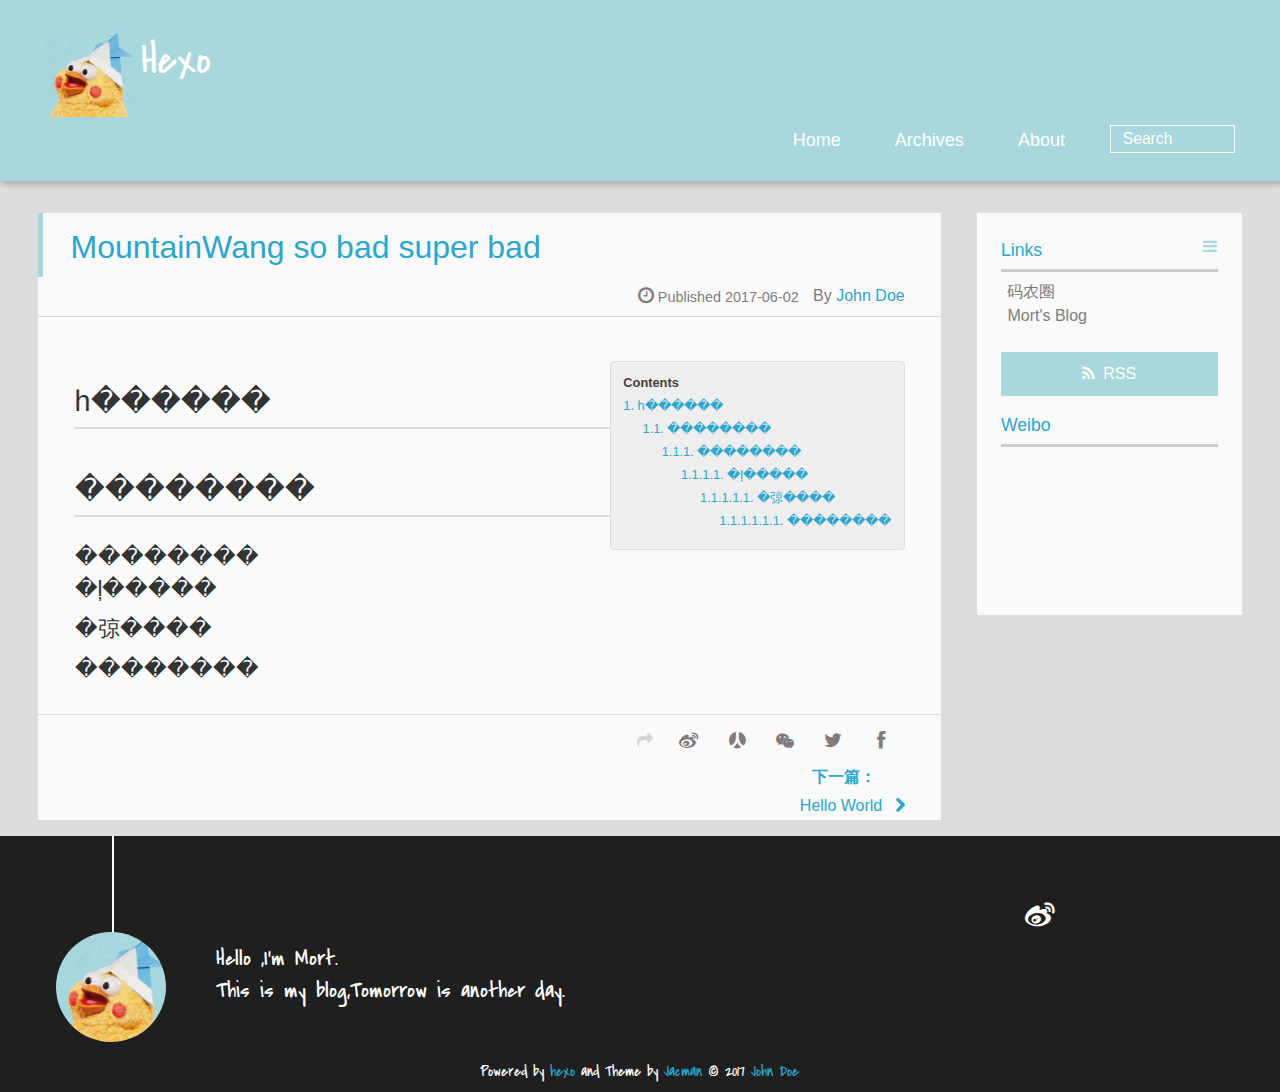
<file: 2017/06/02/MountainWang-so-bad-super-bad/index.html>
<!DOCTYPE HTML>
<html >
<head>
  <meta charset="UTF-8">
  
    <title>MountainWang so bad super bad | Hexo</title>
    <meta name="viewport" content="width=device-width, initial-scale=1,user-scalable=no">
    
    <meta name="author" content="John Doe">
    

    
    <meta name="description" content="һ�����������������������ļ������弶������������">
<meta property="og:type" content="article">
<meta property="og:title" content="MountainWang so bad super bad">
<meta property="og:url" content="http://yoursite.com/2017/06/02/MountainWang-so-bad-super-bad/index.html">
<meta property="og:site_name" content="Hexo">
<meta property="og:description" content="һ�����������������������ļ������弶������������">
<meta property="og:updated_time" content="2017-06-02T03:13:46.775Z">
<meta name="twitter:card" content="summary">
<meta name="twitter:title" content="MountainWang so bad super bad">
<meta name="twitter:description" content="һ�����������������������ļ������弶������������">

    
    <link rel="alternative" href="/atom.xml" title="Hexo" type="application/atom+xml">
    
    
    <link rel="icon" href="/img/favicon.ico">
    
    
    <link rel="apple-touch-icon" href="/img/jacman.jpg">
    <link rel="apple-touch-icon-precomposed" href="/img/jacman.jpg">
    
    <link rel="stylesheet" href="/css/style.css">
</head>

  <body>
    <header>
      
<div>
		
			<div id="imglogo">
				<a href="/"><img src="/img/logo.png" alt="Hexo" title="Hexo"/></a>
			</div>
			
			<div id="textlogo">
				<h1 class="site-name"><a href="/" title="Hexo">Hexo</a></h1>
				<h2 class="blog-motto"></h2>
			</div>
			<div class="navbar"><a class="navbutton navmobile" href="#" title="Menu">
			</a></div>
			<nav class="animated">
				<ul>
					<ul>
					 
						<li><a href="/">Home</a></li>
					
						<li><a href="/archives">Archives</a></li>
					
						<li><a href="/about">About</a></li>
					
					<li>
 					
					<form class="search" action="//google.com/search" method="get" accept-charset="utf-8">
						<label>Search</label>
						<input type="search" id="search" name="q" autocomplete="off" maxlength="20" placeholder="Search" />
						<input type="hidden" name="q" value="site:yoursite.com">
					</form>
					
					</li>
				</ul>
			</nav>			
</div>
    </header>
    <div id="container">
      <div id="main" class="post" itemscope itemprop="blogPost">
  
	<article itemprop="articleBody"> 
		<header class="article-info clearfix">
  <h1 itemprop="name">
    
      <a href="/2017/06/02/MountainWang-so-bad-super-bad/" title="MountainWang so bad super bad" itemprop="url">MountainWang so bad super bad</a>
  </h1>
  <p class="article-author">By
       
		<a href="/about" title="John Doe" target="_blank" itemprop="author">John Doe</a>
		
  <p class="article-time">
    <time datetime="2017-06-02T03:06:04.000Z" itemprop="datePublished"> Published 2017-06-02</time>
    
  </p>
</header>
	<div class="article-content">
		
		<div id="toc" class="toc-article">
			<strong class="toc-title">Contents</strong>
		
			<ol class="toc"><li class="toc-item toc-level-1"><a class="toc-link" href="#һ������"><span class="toc-number">1.</span> <span class="toc-text">һ������</span></a><ol class="toc-child"><li class="toc-item toc-level-2"><a class="toc-link" href="#��������"><span class="toc-number">1.1.</span> <span class="toc-text">��������</span></a><ol class="toc-child"><li class="toc-item toc-level-3"><a class="toc-link" href="#��������-1"><span class="toc-number">1.1.1.</span> <span class="toc-text">��������</span></a><ol class="toc-child"><li class="toc-item toc-level-4"><a class="toc-link" href="#�l�����"><span class="toc-number">1.1.1.1.</span> <span class="toc-text">�ļ�����</span></a><ol class="toc-child"><li class="toc-item toc-level-5"><a class="toc-link" href="#�弶����"><span class="toc-number">1.1.1.1.1.</span> <span class="toc-text">�弶����</span></a><ol class="toc-child"><li class="toc-item toc-level-6"><a class="toc-link" href="#��������-2"><span class="toc-number">1.1.1.1.1.1.</span> <span class="toc-text">��������</span></a></li></ol></li></ol></li></ol></li></ol></li></ol></li></ol>
		
		</div>
		
		<h1 id="һ������"><a href="#һ������" class="headerlink" title="һ������"></a>һ������</h1><h2 id="��������"><a href="#��������" class="headerlink" title="��������"></a>��������</h2><h3 id="��������-1"><a href="#��������-1" class="headerlink" title="��������"></a>��������</h3><h4 id="�l�����"><a href="#�l�����" class="headerlink" title="�ļ�����"></a>�ļ�����</h4><h5 id="�弶����"><a href="#�弶����" class="headerlink" title="�弶����"></a>�弶����</h5><h6 id="��������-2"><a href="#��������-2" class="headerlink" title="��������"></a>��������</h6>  
	</div>
		<footer class="article-footer clearfix">
<div class="article-catetags">


</div>



	<div class="article-share" id="share">
	
	  <div data-url="http://yoursite.com/2017/06/02/MountainWang-so-bad-super-bad/" data-title="MountainWang so bad super bad | Hexo" data-tsina="null" class="share clearfix">
	  </div>
	
	</div>


</footer>

   	       
	</article>
	
<nav class="article-nav clearfix">
 

<div class="next">
<a href="/2017/06/01/hello-world/"  title="Hello World">
 <strong>下一篇：</strong><br/> 
 <span>Hello World
</span>
</a>
</div>

</nav>

	

</div>  
      <div class="openaside"><a class="navbutton" href="#" title="Show Sidebar"></a></div>

  <div id="toc" class="toc-aside">
  <strong class="toc-title">Contents</strong>
 
 <ol class="toc"><li class="toc-item toc-level-1"><a class="toc-link" href="#һ������"><span class="toc-number">1.</span> <span class="toc-text">һ������</span></a><ol class="toc-child"><li class="toc-item toc-level-2"><a class="toc-link" href="#��������"><span class="toc-number">1.1.</span> <span class="toc-text">��������</span></a><ol class="toc-child"><li class="toc-item toc-level-3"><a class="toc-link" href="#��������-1"><span class="toc-number">1.1.1.</span> <span class="toc-text">��������</span></a><ol class="toc-child"><li class="toc-item toc-level-4"><a class="toc-link" href="#�l�����"><span class="toc-number">1.1.1.1.</span> <span class="toc-text">�ļ�����</span></a><ol class="toc-child"><li class="toc-item toc-level-5"><a class="toc-link" href="#�弶����"><span class="toc-number">1.1.1.1.1.</span> <span class="toc-text">�弶����</span></a><ol class="toc-child"><li class="toc-item toc-level-6"><a class="toc-link" href="#��������-2"><span class="toc-number">1.1.1.1.1.1.</span> <span class="toc-text">��������</span></a></li></ol></li></ol></li></ol></li></ol></li></ol></li></ol>
 
  </div>

<div id="asidepart">
<div class="closeaside"><a class="closebutton" href="#" title="Hide Sidebar"></a></div>
<aside class="clearfix">

  


  

  

  <div class="linkslist">
  <p class="asidetitle">Links</p>
    <ul>
        
          <li>
            
            	<a href="https://coderq.com" target="_blank" title="一个面向程序员交流分享的新一代社区">码农圈</a>
            
          </li>
        
          <li>
            
            	<a href="http://Mort.me" target="_blank" title="Mort&#39;s Blog">Mort&#39;s Blog</a>
            
          </li>
        
    </ul>
</div>

  


  <div class="rsspart">
	<a href="/atom.xml" target="_blank" title="rss">RSS</a>
</div>

  <div class="weiboshow">
  <p class="asidetitle">Weibo</p>
    <iframe width="100%" height="119" class="share_self"  frameborder="0" scrolling="no" src="http://widget.weibo.com/weiboshow/index.php?language=&width=0&height=119&fansRow=2&ptype=1&speed=0&skin=9&isTitle=1&noborder=1&isWeibo=0&isFans=0&uid=null&verifier=b3593ceb&dpc=1"></iframe>
</div>


</aside>
</div>
    </div>
    <footer><div id="footer" >
	
	<div class="line">
		<span></span>
		<div class="author"></div>
	</div>
	
	
	<section class="info">
		<p> Hello ,I&#39;m Mort. <br/>
			This is my blog,Tomorrow is another day.</p>
	</section>
	 
	<div class="social-font" class="clearfix">
		
		<a href="http://weibo.com/854319572" target="_blank" class="icon-weibo" title="微博"></a>
		
		
		
		
		
		
		
		
		
		
	</div>
			
		

		<p class="copyright">
		Powered by <a href="http://hexo.io" target="_blank" title="hexo">hexo</a> and Theme by <a href="https://github.com/wuchong/jacman" target="_blank" title="Jacman">Jacman</a> © 2017 
		
		<a href="/about" target="_blank" title="John Doe">John Doe</a>
		
		
		</p>
</div>
</footer>
    <script src="/js/jquery-2.0.3.min.js"></script>
<script src="/js/jquery.imagesloaded.min.js"></script>
<script src="/js/gallery.js"></script>
<script src="/js/jquery.qrcode-0.12.0.min.js"></script>

<script type="text/javascript">
$(document).ready(function(){ 
  $('.navbar').click(function(){
    $('header nav').toggleClass('shownav');
  });
  var myWidth = 0;
  function getSize(){
    if( typeof( window.innerWidth ) == 'number' ) {
      myWidth = window.innerWidth;
    } else if( document.documentElement && document.documentElement.clientWidth) {
      myWidth = document.documentElement.clientWidth;
    };
  };
  var m = $('#main'),
      a = $('#asidepart'),
      c = $('.closeaside'),
      o = $('.openaside');
  c.click(function(){
    a.addClass('fadeOut').css('display', 'none');
    o.css('display', 'block').addClass('fadeIn');
    m.addClass('moveMain');
  });
  o.click(function(){
    o.css('display', 'none').removeClass('beforeFadeIn');
    a.css('display', 'block').removeClass('fadeOut').addClass('fadeIn');      
    m.removeClass('moveMain');
  });
  $(window).scroll(function(){
    o.css("top",Math.max(80,260-$(this).scrollTop()));
  });
  
  $(window).resize(function(){
    getSize(); 
    if (myWidth >= 1024) {
      $('header nav').removeClass('shownav');
    }else{
      m.removeClass('moveMain');
      a.css('display', 'block').removeClass('fadeOut');
      o.css('display', 'none');
      
      $('#toc.toc-aside').css('display', 'none');
        
    }
  });
});
</script>

<script type="text/javascript">
$(document).ready(function(){ 
  var ai = $('.article-content>iframe'),
      ae = $('.article-content>embed'),
      t  = $('#toc'),
      ta = $('#toc.toc-aside'),
      o  = $('.openaside'),
      c  = $('.closeaside');
  if(ai.length>0){
    ai.wrap('<div class="video-container" />');
  };
  if(ae.length>0){
   ae.wrap('<div class="video-container" />');
  };
  c.click(function(){
    ta.css('display', 'block').addClass('fadeIn');
  });
  o.click(function(){
    ta.css('display', 'none');
  });
  $(window).scroll(function(){
    ta.css("top",Math.max(140,320-$(this).scrollTop()));
  });
});
</script>


<script type="text/javascript">
$(document).ready(function(){ 
  var $this = $('.share'),
      url = $this.attr('data-url'),
      encodedUrl = encodeURIComponent(url),
      title = $this.attr('data-title'),
      tsina = $this.attr('data-tsina'),
      description = $this.attr('description');
  var html = [
  '<div class="hoverqrcode clearfix"></div>',
  '<a class="overlay" id="qrcode"></a>',
  '<a href="https://www.facebook.com/sharer.php?u=' + encodedUrl + '" class="article-share-facebook" target="_blank" title="Facebook"></a>',
  '<a href="https://twitter.com/intent/tweet?url=' + encodedUrl + '" class="article-share-twitter" target="_blank" title="Twitter"></a>',
  '<a href="#qrcode" class="article-share-qrcode" title="微信"></a>',
  '<a href="http://widget.renren.com/dialog/share?resourceUrl=' + encodedUrl + '&srcUrl=' + encodedUrl + '&title=' + title +'" class="article-share-renren" target="_blank" title="人人"></a>',
  '<a href="http://service.weibo.com/share/share.php?title='+title+'&url='+encodedUrl +'&ralateUid='+ tsina +'&searchPic=true&style=number' +'" class="article-share-weibo" target="_blank" title="微博"></a>',
  '<span title="Share to"></span>'
  ].join('');
  $this.append(html);

  $('.hoverqrcode').hide();

  var myWidth = 0;
  function updatehoverqrcode(){
    if( typeof( window.innerWidth ) == 'number' ) {
      myWidth = window.innerWidth;
    } else if( document.documentElement && document.documentElement.clientWidth) {
      myWidth = document.documentElement.clientWidth;
    };
    var qrsize = myWidth > 1024 ? 200:100;
    var options = {render: 'image', size: qrsize, fill: '#2ca6cb', text: url, radius: 0.5, quiet: 1};
    var p = $('.article-share-qrcode').position();
    $('.hoverqrcode').empty().css('width', qrsize).css('height', qrsize)
                          .css('left', p.left-qrsize/2+20).css('top', p.top-qrsize-10)
                          .qrcode(options);
  };
  $(window).resize(function(){
    $('.hoverqrcode').hide();
  });
  $('.article-share-qrcode').click(function(){
    updatehoverqrcode();
    $('.hoverqrcode').toggle();
  });
  $('.article-share-qrcode').hover(function(){}, function(){
      $('.hoverqrcode').hide();
  });
});   
</script>









<link rel="stylesheet" href="/fancybox/jquery.fancybox.css" media="screen" type="text/css">
<script src="/fancybox/jquery.fancybox.pack.js"></script>
<script type="text/javascript">
$(document).ready(function(){ 
  $('.article-content').each(function(i){
    $(this).find('img').each(function(){
      if ($(this).parent().hasClass('fancybox')) return;
      var alt = this.alt;
      if (alt) $(this).after('<span class="caption">' + alt + '</span>');
      $(this).wrap('<a href="' + this.src + '" title="' + alt + '" class="fancybox"></a>');
    });
    $(this).find('.fancybox').each(function(){
      $(this).attr('rel', 'article' + i);
    });
  });
  if($.fancybox){
    $('.fancybox').fancybox();
  }
}); 
</script>



<!-- Analytics Begin -->



<script>
var _hmt = _hmt || [];
(function() {
  var hm = document.createElement("script");
  hm.src = "//hm.baidu.com/hm.js?e6d1f421bbc9962127a50488f9ed37d1";
  var s = document.getElementsByTagName("script")[0]; 
  s.parentNode.insertBefore(hm, s);
})();
</script>



<!-- Analytics End -->

<!-- Totop Begin -->

	<div id="totop">
	<a title="Back to Top"><img src="/img/scrollup.png"/></a>
	</div>
	<script src="/js/totop.js"></script>

<!-- Totop End -->

<!-- MathJax Begin -->
<!-- mathjax config similar to math.stackexchange -->


<!-- MathJax End -->

<!-- Tiny_search Begin -->

<!-- Tiny_search End -->

  </body>
</html>
</file>
<file: css/style.css>
html,body,div,span,applet,object,iframe,h1,h2,h3,h4,h5,h6,p,blockquote,pre,a,abbr,acronym,address,big,cite,code,del,dfn,em,img,ins,kbd,q,s,samp,small,strike,strong,sub,sup,tt,var,dl,dt,dd,ol,ul,li,fieldset,form,label,legend,table,caption,tbody,tfoot,thead,tr,th,td{margin:0;padding:0;border:0;outline:0;font-weight:inherit;font-style:inherit;font-family:inherit;font-size:100%;vertical-align:baseline}body{line-height:1;color:#000;background:#fff}ol,ul{list-style:none}table{border-collapse:separate;border-spacing:0;vertical-align:middle}caption,th,td{text-align:left;font-weight:normal;vertical-align:middle}a img{border:none}/* custom Font*/
@font-face{font-family:"covered_by_your_graceregular";font-weight:normal;font-style:normal;src:url("../font/coveredbyyourgrace-webfont.eot");src:url("../font/coveredbyyourgrace-webfont.eot?#iefix") format('embedded-opentype'),url("../font/coveredbyyourgrace-webfont.svg#covered_by_your_graceregular") format('svg'),url("../font/coveredbyyourgrace-webfont.woff") format('woff'),url("../font/coveredbyyourgrace-webfont.ttf") format('truetype')}/* icon Font */
@font-face{font-family:"FontAwesome";font-style:normal;font-weight:normal;src:url("../font/fontawesome-webfont.eot?v=#4.0.3");src:url("../font/fontawesome-webfont.eot?#iefix&v=#4.0.3") format("embedded-opentype"),url("../font/fontawesome-webfont.woff?v=#4.0.3") format("woff"),url("../font/fontawesome-webfont.ttf?v=#4.0.3") format("truetype"),url("../font/fontawesome-webfont.svg#fontawesomeregular?v=#4.0.3") format("svg")}@font-face{font-family:"fontdiao";font-weight:normal;font-style:normal;src:url("../font/fontdiao.eot");src:url("../font/fontdiao.eot?#iefix") format('embedded-opentype'),url("../font/fontdiao.svg#fontdiao") format('svg'),url("../font/fontdiao.woff") format('woff'),url("../font/fontdiao.ttf") format('truetype')}/* Public style */
*{-webkit-margin-before:0;-webkit-margin-after:0}body{background:#ddd;font-family:"Helvetica Neue","Helvetica","Microsoft YaHei","WenQuanYi Micro Hei",Arial,sans-serif;font-size:100%;color:#817c7c;line-height:1.5;min-height:100vh;display:-webkit-flex;display:-webkit-box;display:-moz-box;display:-webkit-flex;display:-ms-flexbox;display:box;display:flex;-webkit-flex-direction:column;-webkit-box-orient:vertical;-moz-box-orient:vertical;-o-box-orient:vertical;-webkit-flex-direction:column;-ms-flex-direction:column;flex-direction:column}iframe{margin-top:10px}small{font-size:80%}sub,sup{font-size:75%;line-height:0;position:relative;vertical-align:baseline}sup{top:-.5em;padding-left:.3em}sub{bottom:-.25em}a{text-decoration:none;color:#817c7c;}a:hover,a:focus{outline:0;text-decoration:none;-webkit-transition:color 0.25s, background 0.5s;-moz-transition:color 0.25s, background 0.5s;-o-transition:color 0.25s, background 0.5s;-ms-transition:color 0.25s, background 0.5s;transition:color 0.25s, background 0.5s}a:hover:before{-webkit-transition:color 0.25s, background 0.5s;-moz-transition:color 0.25s, background 0.5s;-o-transition:color 0.25s, background 0.5s;-ms-transition:color 0.25s, background 0.5s;transition:color 0.25s, background 0.5s}input:focus{outline:none}input,button{margin:0;padding:0;}input::-moz-focus-inner,button::-moz-focus-inner{border:0;padding:0}h1{font-size:1.5em}.fa{display:inline-block;font-family:FontAwesome;font-style:normal;font-weight:normal;line-height:1;-webkit-font-smoothing:antialiased;-moz-osx-font-smoothing:grayscale}.clearfix{zoom:1}.clearfix:before,.clearfix:after{content:"";display:table}.clearfix:after{clear:both}::-webkit-input-placeholder{color:#fff;padding:2px 0 0 4px}::-moz-placeholder{color:#fff;padding:2px 0 0 4px}:-ms-input-placeholder{color:#fff;padding:2px 0 0 4px}::-webkit-input-placeholder::before{font-family:"FontAwesome";-webkit-font-smoothing:antialiased;-moz-osx-font-smoothing:grayscale;content:"\f002";padding-right:4px}::-moz-placeholder:before{font-family:"FontAwesome";-webkit-font-smoothing:antialiased;-moz-osx-font-smoothing:grayscale;content:"\f002";padding-right:4px}:-ms-input-placeholder::before{font-family:"FontAwesome";-webkit-font-smoothing:antialiased;-moz-osx-font-smoothing:grayscale;content:"\f002";padding-right:4px}input[type="search"]::-webkit-search-cancel-button,input[type="search"]::-webkit-search-decoration{-webkit-appearance:none}::-webkit-search-cancel-button:after{font-family:"FontAwesome";-webkit-font-smoothing:antialiased;-moz-osx-font-smoothing:grayscale;content:'\f00d';color:#fff;padding-right:4px}/* css3 animate */
.animated{-webkit-animation-fill-mode:both;-moz-animation-fill-mode:both;-o-animation-fill-mode:both;-ms-animation-fill-mode:both;animation-fill-mode:both;-webkit-animation-duration:1s;-moz-animation-duration:1s;-o-animation-duration:1s;-ms-animation-duration:1s;animation-duration:1s}@-webkit-keyframes fadeIn{0%{opacity:0;-ms-filter:"progid:DXImageTransform.Microsoft.Alpha(Opacity=0)";filter:alpha(opacity=0)}100%{opacity:1;-ms-filter:none;filter:none}}.fadeIn{-webkit-animation-name:fadeIn;-moz-animation-name:fadeIn;-o-animation-name:fadeIn;-ms-animation-name:fadeIn;animation-name:fadeIn}.fadeOut{-webkit-animation-name:fadeOut;-moz-animation-name:fadeOut;-o-animation-name:fadeOut;-ms-animation-name:fadeOut;animation-name:fadeOut}@-moz-keyframes fadeInDown{0%{opacity:0;-ms-filter:"progid:DXImageTransform.Microsoft.Alpha(Opacity=0)";filter:alpha(opacity=0);-webkit-transform:translateY(-20px);-moz-transform:translateY(-20px);-o-transform:translateY(-20px);-ms-transform:translateY(-20px);transform:translateY(-20px)}100%{opacity:1;-ms-filter:none;filter:none;-webkit-transform:translateY(0);-moz-transform:translateY(0);-o-transform:translateY(0);-ms-transform:translateY(0);transform:translateY(0)}}@-webkit-keyframes fadeInDown{0%{opacity:0;-ms-filter:"progid:DXImageTransform.Microsoft.Alpha(Opacity=0)";filter:alpha(opacity=0);-webkit-transform:translateY(-20px);-moz-transform:translateY(-20px);-o-transform:translateY(-20px);-ms-transform:translateY(-20px);transform:translateY(-20px)}100%{opacity:1;-ms-filter:none;filter:none;-webkit-transform:translateY(0);-moz-transform:translateY(0);-o-transform:translateY(0);-ms-transform:translateY(0);transform:translateY(0)}}@-o-keyframes fadeInDown{0%{opacity:0;-ms-filter:"progid:DXImageTransform.Microsoft.Alpha(Opacity=0)";filter:alpha(opacity=0);-webkit-transform:translateY(-20px);-moz-transform:translateY(-20px);-o-transform:translateY(-20px);-ms-transform:translateY(-20px);transform:translateY(-20px)}100%{opacity:1;-ms-filter:none;filter:none;-webkit-transform:translateY(0);-moz-transform:translateY(0);-o-transform:translateY(0);-ms-transform:translateY(0);transform:translateY(0)}}@keyframes fadeInDown{0%{opacity:0;-ms-filter:"progid:DXImageTransform.Microsoft.Alpha(Opacity=0)";filter:alpha(opacity=0);-webkit-transform:translateY(-20px);-moz-transform:translateY(-20px);-o-transform:translateY(-20px);-ms-transform:translateY(-20px);transform:translateY(-20px)}100%{opacity:1;-ms-filter:none;filter:none;-webkit-transform:translateY(0);-moz-transform:translateY(0);-o-transform:translateY(0);-ms-transform:translateY(0);transform:translateY(0)}}body >header{width:100%;-webkit-box-shadow:2px 4px 5px rgba(3,3,3,0.2);box-shadow:2px 4px 5px rgba(3,3,3,0.2);background:url("../") center #a8d8dc;color:#fff;padding:1em 0 .8em;}@media only screen and (min-width:1024px){body >header{padding:1.8em 0 1.5em}}body >header >div{width:95%;margin:0 auto;position:relative;overflow:hidden;}@media only screen and (min-width:1024px){body >header >div{width:93%}}body >header a{display:block;color:#fff}#imglogo{float:left;width:4em;height:4em;}@media only screen and (min-width:768px){#imglogo{width:5em}}@media only screen and (min-width:1024px){#imglogo{width:5.5em}}#imglogo img{width:4em;}@media only screen and (min-width:768px){#imglogo img{width:5em}}@media only screen and (min-width:1024px){#imglogo img{width:5.5em}}#textlogo{float:left;width:75%;margin-left:.5em;}#textlogo h1.site-name{width:86%;font-family:"covered_by_your_graceregular";font-size:200%;line-height:1.5;-webkit-font-smoothing:antialiased;-moz-osx-font-smoothing:grayscale;}@media only screen and (min-width:768px){#textlogo h1.site-name{font-size:240%}}@media only screen and (min-width:1024px){#textlogo h1.site-name{font-size:280%}}#textlogo h2.blog-motto{font-size:.7em;font-weight:normal;}@media only screen and (min-width:768px){#textlogo h2.blog-motto{font-size:100%}}@media only screen and (min-width:1024px){#textlogo h2.blog-motto{font-size:110%}}.navbar{position:absolute;width:2em;right:0;top:1em;padding:.5em;}@media only screen and (min-width:1024px){.navbar{display:none}}.navbutton::before{font-family:"FontAwesome";-webkit-font-smoothing:antialiased;-moz-osx-font-smoothing:grayscale;content:"\f0c9"}.navmobile::before{padding-left:1em}header nav{float:left;width:100%;font-size:112.5%;padding-top:.5em;max-height:.01em;-webkit-transition:max-height 1s ease-out;-moz-transition:max-height 1s ease-out;-o-transition:max-height 1s ease-out;-ms-transition:max-height 1s ease-out;transition:max-height 1s ease-out;}@media only screen and (min-width:568px){header nav{width:50%}}@media only screen and (min-width:1024px){header nav{float:right;width:auto;margin-top:1em;max-height:none}}@media only screen and (min-width:1024px){header nav ul{float:right}}@media only screen and (min-width:1024px){header nav ul li{float:left}}header nav ul li a{padding:.2em 0 .2em 1em;}@media only screen and (min-width:1024px){header nav ul li a{padding:.2em 1.5em}}header nav ul li a:hover{background:#5ebdc5;color:#e9cd4c}.shownav{max-height:40em}.search{padding:.1em 0 0 1em;}.search input{-webkit-appearance:textfield;font-size:.87em;line-height:1.7;border:1px solid #fff;color:#fff;background:transparent;width:80%;padding-left:.5em;}@media only screen and (min-width:1024px){.search input{width:8em;-webkit-transition:0.5s width;-moz-transition:0.5s width;-o-transition:0.5s width;-ms-transition:0.5s width;transition:0.5s width}.search input:focus{width:15em}}.search label{display:none}/* index layout */
#container{-webkit-flex:1;width:95%;margin:0 auto;overflow:hidden;}@media only screen and (min-width:768px){#container{width:96%}}@media only screen and (min-width:1024px){#container{width:94%}}@media only screen and (min-width:1560px){#container{width:82%}}#main{margin:1em 0 0;line-height:1.8;}@media only screen and (min-width:1024px){#main{margin:2em 0 0;width:75%;float:left;-webkit-transition:margin 0.5s ease-out;-moz-transition:margin 0.5s ease-out;-o-transition:margin 0.5s ease-out;-ms-transition:margin 0.5s ease-out;transition:margin 0.5s ease-out}}#main section.post{background:#fafafa;margin-bottom:.125em;}#main section.post a{display:block;border-left:.5em solid #ccc;-webkit-transition:border-left 0.45s;-moz-transition:border-left 0.45s;-o-transition:border-left 0.45s;-ms-transition:border-left 0.45s;transition:border-left 0.45s;padding:.5em;}@media only screen and (min-width:768px){#main section.post a{padding:1em}}#main section.post a:hover{border-left:.5em solid #a8d8dc}#main section.post a h1{color:#2ca6cb;line-height:2}#main section.post a p{color:#817c7c}#main section.post a time{color:#817c7c;display:block;margin:.5em 0;font-size:.9em}#main article.post-expand{background:#fafafa;margin-bottom:3.5em;}#main article.post-expand .img-logo{max-width:180px;max-height:96px;display:block !important;margin-right:.7em;margin-left:.7em;padding:0;float:right;clear:right}#main article.post-expand .img-topic{max-width:300px;max-height:1800px;display:block !important;margin-left:.7em;margin-right:.7em;padding:0;float:right;clear:right}#main article.post-expand .article-more-link a{display:inline-block;line-height:1em;padding:6px 15px;border-radius:15px;background:#ddd;color:#817c7c;text-decoration:none;}#main article.post-expand .article-more-link a:hover{background:#a8d8dc;color:#fff;text-decoration:none}#archive-page section.post a{font-size:.9em;padding:.5em !important;}@media only screen and (min-width:768px){#archive-page section.post a time{padding-left:1em}}.moveMain{margin-left:10% !important}.unexpand .prev{border-left:.5em solid #ccc;}.unexpand .prev:hover{border-left:.5em solid #a8d8dc}#page-nav{background:#fafafa;text-align:center;overflow:hidden;}#page-nav a{display:inline-block;padding:.5em 1em}#page-nav a{color:#2ca6cb;}#page-nav a:hover{background:#ccc;color:#a8d8dc}#page-nav .prev{float:left;-webkit-transition:border-left 0.5s;-moz-transition:border-left 0.5s;-o-transition:border-left 0.5s;-ms-transition:border-left 0.5s;transition:border-left 0.5s;}#page-nav .prev span:before{font-family:"FontAwesome";-webkit-font-smoothing:antialiased;-moz-osx-font-smoothing:grayscale;content:"\f053";padding-right:.5em}#page-nav .next{float:right;}#page-nav .next span:before{font-family:"FontAwesome";-webkit-font-smoothing:antialiased;-moz-osx-font-smoothing:grayscale;content:"\f054";padding-left:.5em}#page-nav .page-number{display:none;padding:.5em 1em;}@media only screen and (min-width:768px){#page-nav .page-number{display:inline-block}}#page-nav .current{color:#b8b8b8;font-weight:bold}#page-nav .space{color:#2ca6cb}/* page layout */
@media only screen and (min-width:1024px){.page{margin-left:10% !important}}/* archive layout */
.category-icon:before,.tag-icon:before,.archive-icon:before{font-family:"FontAwesome";-webkit-font-smoothing:antialiased;-moz-osx-font-smoothing:grayscale;color:#ccc;font-size:100%;padding-right:.3em}.category-icon:before{content:"\f07b"}.tag-icon:before{content:"\f02c"}.archive-icon:before{content:"\f187"}.archive-title{margin:1em 0;padding:2em;background:#fafafa;border-left:.5em solid #ccc;}@media only screen and (min-width:1024px){.archive-title{margin:2em 0;width:18.5%;padding-left:.5%;float:left}}.archive-title h2{width:90%;color:#2ca6cb;font-size:120%}.archive-title a{color:#2ca6cb;-webkit-transition:color 0.5s;-moz-transition:color 0.5s;-o-transition:color 0.5s;-ms-transition:color 0.5s;transition:color 0.5s;}.archive-title a:hover{color:#a8d8dc;-webkit-transition:color 0.5s;-moz-transition:color 0.5s;-o-transition:color 0.5s;-ms-transition:color 0.5s;transition:color 0.5s}.current{color:#ea6753 !important}@media only screen and (min-width:768px){.archive-part{min-height:200px}}@media only screen and (min-width:1024px){.archive-part{float:right;margin-left:2% !important}}.archive-part section.post{width:100%;}.archive-part section.post time{font-size:1.1em !important;float:left;}@media only screen and (max-width:568px){.archive-part section.post time{width:100%}}@media only screen and (min-width:568px){.archive-part section.post time{width:20%}}@media only screen and (min-width:768px){.archive-nav{width:100%;float:left;margin-top:1em}}/* tags&categories layout */
.all-list-box{min-height:400px}.post,.page,.link,.photo{background:#fafafa;}.post a,.page a,.link a,.photo a{color:#2ca6cb;}.post a:hover,.page a:hover,.link a:hover,.photo a:hover{color:#ea6753}@media only screen and (min-width:768px){article header.article-info{border-bottom:1px solid #dbdbdb}}article header.article-info >h1{padding:.2em 3%;font-size:170%;line-height:1.5;word-wrap:break-word;word-break:normal;-webkit-font-smoothing:antialiased;-moz-osx-font-smoothing:grayscale;border-left:5px solid #a8d8dc}@media only screen and (min-width:1024px){article header.article-info >h1{font-size:200%;padding-top:.3em}}article header.article-info >p.article-author{padding:.3em 4% .3em 0;text-align:right;border-bottom:1px solid #dbdbdb;}@media only screen and (min-width:768px){article header.article-info >p.article-author{float:right;border-bottom:none}}article header.article-info >p.article-time{padding-top:.5em;font-size:.8em;text-align:center;margin-bottom:-2.7em;}@media only screen and (min-width:768px){article header.article-info >p.article-time{float:right;margin-right:1em;padding-top:.1em;font-size:.9em}}article header.article-info >p.article-time:before{font-family:"FontAwesome";font-size:130%;content:"\f017";-webkit-font-smoothing:antialiased;-moz-osx-font-smoothing:grayscale}article .article-content{padding:1.5em 4%;color:#413f3f;font-size:100%;}article .article-content:before,article .article-content:after{content:"";display:block;clear:both}article .article-content .kb{padding:.1em .6em;border:1px solid #ccc;background-color:code-color;color:#8f8f8f;-webkit-box-shadow:0 1px 0 rgba(0,0,0,0.2),0 0 0 2px #fff inset;box-shadow:0 1px 0 rgba(0,0,0,0.2),0 0 0 2px #fff inset;border-radius:3px;display:inline-block;margin:0 .1em;text-shadow:0 1px 0 #fff;line-height:1.5;white-space:nowrap}article .article-content h1,article .article-content h2{font-size:180%;line-height:1.2em;padding-bottom:.3em;margin-top:1.5em;border-bottom:2px solid #dbdbdb}article .article-content h3{font-size:140%;line-height:1em;margin-top:1.3em}article .article-content h4,article .article-content h5,article .article-content h6{font-size:140%}article .article-content h1,article .article-content h2,article .article-content h3,article .article-content h4,article .article-content h5,article .article-content h6{color:#333;-webkit-font-smoothing:antialiased;-moz-osx-font-smoothing:grayscale;}article .article-content h1 >code,article .article-content h2 >code,article .article-content h3 >code,article .article-content h4 >code,article .article-content h5 >code,article .article-content h6 >code{color:#a3a3a3}article .article-content hr{border:1px solid #dbdbdb}article .article-content strong{font-weight:bold}article .article-content em{font-style:italic}article .article-content acronym,article .article-content abbr{border-bottom:1px dotted}article .article-content blockquote{border-left:.2em solid #a8d8dc;margin:.65em 0 .65em 1%;padding-left:1%;line-height:1.5;font-size:100%;color:#808080;}article .article-content blockquote footer{background:#fafafa;padding:0;margin:0;font-size:80%;line-height:1em}article .article-content blockquote cite{font-style:italic;padding-left:.5em}article .article-content ul,article .article-content ol{padding-left:1.5em;font-size:100%;padding-top:.7em;}@media only screen and (min-width:768px){article .article-content ul,article .article-content ol{padding-left:1.5em}}article .article-content ul li{list-style:disc;text-align:match-parent}article .article-content ol li{list-style-type:decimal}article .article-content dl dt{font-weight:blod}article .article-content ul li>code,article .article-content ol li>code,article .article-content p code,article .article-content strong code,article .article-content em code,article .article-content table th>code,article .article-content table td>code{font-family:Monaco,Menlo,Consolas,Courier New,monospace;background:#eee;color:#d14;border:1px solid #d6d6d6;padding:0 5px;margin:0 2px;font-size:90%;white-space:nowrap;text-shadow:0 1px #fff;-webkit-border-radius:.25em;border-radius:.25em}article .article-content p{line-height:1.5;margin-top:.7em;}@media only screen and (min-width:1024px){article .article-content p{margin-top:1em}}article .article-content img,article .article-content video,article .article-content figure img{max-width:100%;height:auto;vertical-align:middle;padding-top:.5em;}@media only screen and (min-width:1024px){article .article-content img,article .article-content video,article .article-content figure img{padding-top:.7em}}article .article-content .img-topic,article .article-content .img-logo{display:none}article .article-content .img-center{display:block;margin:auto}article .article-content .img-shadow{-webkit-box-shadow:0 0 2px 3px #ddd;box-shadow:0 0 2px 3px #ddd}article .article-content figcaption,article .article-content .caption{display:block;margin-top:.3em;color:#808080;position:relative;font-size:.9em;padding-left:1.3em;}article .article-content figcaption:before,article .article-content .caption:before{content:'\f040';position:absolute;font:.9em "FontAwesome";position:absolute;left:0;top:.3em}article .article-content .video-container{position:relative;padding-top:56%;height:0;overflow:hidden;}article .article-content .video-container iframe,article .article-content .video-container object,article .article-content .video-container embed{position:absolute;top:0;left:0;width:100%;height:100%;margin-top:0}article .article-content table{max-width:100%;border-collapse:collapse;border-spacing:0;margin-top:1em;}article .article-content table th{font-weight:bold;border-bottom:2px solid #dbdbdb;padding:.5em;line-height:1.3em}article .article-content table td{border-bottom:1px solid #dbdbdb;padding:.5em;line-height:1.3em}article .article-content .pullquote{text-align:left;width:45%;margin:0;border:none}article .article-content .left{margin-left:.5em;margin-right:1em;float:left}article .article-content .right{margin-right:.5em;margin-left:1em;float:right}footer.article-footer{background:#fafafa;padding:0 4%;margin:0;border-top:1px solid #dbdbdb}.article-share{float:right;width:100%;}@media only screen and (min-width:568px){.article-share{width:60%}}@media only screen and (min-width:768px){.article-share{width:16.5em}}.article-share .share-jiathis{padding:.5em 0;margin-top:.3em}.share span{float:right;height:3em;width:1em;margin-right:.5em;position:relative;color:#d6d6d6;}.share span:before{font-family:"FontAwesome";content:"\f064";font-size:1em;-webkit-font-smoothing:antialiased;-moz-osx-font-smoothing:grayscale;width:1.5em;height:1.5em;position:absolute;top:50%;left:50%;margin-top:-.75em;margin-left:-.75em}.share a{float:right;width:3em;height:3em;display:block;position:relative;}.share a:before{font-size:1.2em;font-family:"FontAwesome";text-align:center;color:#817c7c;-webkit-font-smoothing:antialiased;-moz-osx-font-smoothing:grayscale;width:1.5em;height:1.5em;position:absolute;top:50%;left:50%;margin-top:-.75em;margin-left:-.75em}.share a:hover:before{color:#fff}.article-share-twitter:before{content:"\f099"}.article-share-twitter:hover{background:#00aced;text-shadow:0 1px #008abe}.article-share-facebook:before{content:"\f09a"}.article-share-facebook:hover{background:#3b5998;text-shadow:0 1px #2f477a}.article-share-weibo:before{content:"\f18a"}.article-share-weibo:hover{background:#c64d3e;text-shadow:0 1px #a13c2f}.article-share-qrcode:before{font-family:"fontdiao" !important;content:"\f132"}.article-share-qrcode:hover{background:#49ae0f;text-shadow:0 1px #3a8b0c}.article-share-renren:before{content:"\f18b"}.article-share-renren:hover{background:#369;text-shadow:0 1px #29527a}.article-back-to-top:before{content:"\f062"}.article-back-to-top:hover{background:#762c54;text-shadow:0 1px #5e2343}.hoverqrcode{background:#fff;border:3px solid #2ca6cb;border-radius:10px;display:inline-block;position:absolute}.overlay{display:none !important}.comments-count{color:#d6d6d6;margin-top:.3em;padding:.5em 0;float:right;}.comments-count span:before{font-family:"FontAwesome";-webkit-font-smoothing:antialiased;-moz-osx-font-smoothing:grayscale;content:"\f075"}@media only screen and (max-width:568px){.comments-count{float:left}}.comments-count-link{padding:.5em;margin:0 .3em;}.comments-count-link:hover{color:#fff !important;background:#2ca6cb}.article-tags,.article-categories{padding:.5em 0;float:left;}@media only screen and (max-width:568px){.article-tags,.article-categories{margin-right:1em !important}}.article-tags{color:#d6d6d6;}@media only screen and (max-width:568px){.article-tags{margin-left:0}}.article-tags span{position:relative;float:left;width:1em;height:2em;margin-right:.5em;}.article-tags span:before{font-family:"FontAwesome";-webkit-font-smoothing:antialiased;-moz-osx-font-smoothing:grayscale;width:1.2em;height:1.2em;position:absolute;top:50%;left:50%;margin-top:-.6em;margin-left:-.6em;content:"\f02c"}.article-tags a{float:left;padding:0 .3em;margin:.3em;background:#e6e6e6;}.article-tags a:hover{color:#fff;background:#2ca6cb}.article-categories{color:#d6d6d6;margin-top:.3em;margin-right:3em;}.article-categories span:before{font-family:"FontAwesome";-webkit-font-smoothing:antialiased;-moz-osx-font-smoothing:grayscale;content:"\f07b"}.article-category-link{padding:.5em;margin:0 .3em;}.article-category-link:hover{color:#fff !important;background:#2ca6cb}.article-nav{padding:0 10%;}@media only screen and (min-width:768px){.article-nav{padding:0 4%}}.article-nav strong{font-size:1em;font-weight:bold}.article-nav a{display:block;overflow:hidden}.article-nav .prev a:hover,.article-nav .next a:hover{background:#2ca6cb;color:#fff}.article-nav .prev{width:100%;float:left;}.article-nav .prev strong{padding-left:1.8em}.article-nav .prev span:before{font-family:"FontAwesome";-webkit-font-smoothing:antialiased;-moz-osx-font-smoothing:grayscale;content:"\f053";padding-right:.5em}@media only screen and (min-width:768px){.article-nav .prev{width:45%;float:left}}.article-nav .next{width:100%;float:left;text-align:left;}.article-nav .next strong{padding-left:1.5em}.article-nav .next span:before{font-family:"FontAwesome";-webkit-font-smoothing:antialiased;-moz-osx-font-smoothing:grayscale;content:"\f054";padding-right:.5em}@media only screen and (min-width:768px){.article-nav .next{width:45%;float:right;text-align:right}.article-nav .next strong{padding-right:1.8em}.article-nav .next span:before{content:none}.article-nav .next span:after{font-family:"FontAwesome";-webkit-font-smoothing:antialiased;-moz-osx-font-smoothing:grayscale;content:"\f054";padding-left:.5em}}section.comment{padding:0 4%;margin:1em 0}.toc-article{background:#eee;margin:1.6em 0 0 2em;padding:1em;-webkit-border-radius:4px;border-radius:4px;border:1px solid #ddd;}.toc-article strong{padding:.3em 0}.toc-article ul li{list-style:disc;text-align:match-parent;margin:.5em 0}.toc-article ol li{list-style-type:decimal;margin:.5em 0}#toc{line-height:1.3em;font-size:.8em;float:right;}#toc .toc{padding:0;}#toc .toc li{list-style-type:none}#toc .toc-child{padding-left:1.5em;padding-top:0}#toc.toc-aside{display:none;width:13%;position:fixed;right:2%;top:320px;overflow:hidden;line-height:1.5em;font-size:1em;color:#333;opacity:.6;-ms-filter:"progid:DXImageTransform.Microsoft.Alpha(Opacity=60)";filter:alpha(opacity=60);-webkit-transition:opacity 1s ease-out;-moz-transition:opacity 1s ease-out;-o-transition:opacity 1s ease-out;-ms-transition:opacity 1s ease-out;transition:opacity 1s ease-out;}#toc.toc-aside strong{padding:.3em 0;color:#817c7c}#toc.toc-aside:hover{-webkit-transition:opacity 0.3s ease-out;-moz-transition:opacity 0.3s ease-out;-o-transition:opacity 0.3s ease-out;-ms-transition:opacity 0.3s ease-out;transition:opacity 0.3s ease-out;opacity:1;-ms-filter:none;filter:none}#toc.toc-aside a{-webkit-transition:color 1s ease-out;-moz-transition:color 1s ease-out;-o-transition:color 1s ease-out;-ms-transition:color 1s ease-out;transition:color 1s ease-out;}#toc.toc-aside a:hover{color:#a8d8dc;-webkit-transition:color 0.3s ease-out;-moz-transition:color 0.3s ease-out;-o-transition:color 0.3s ease-out;-ms-transition:color 0.3s ease-out;transition:color 0.3s ease-out}.active{color:#a8d8dc !important}.openaside{display:none;position:fixed;right:7.5%;top:260px;}.openaside a{display:block;color:#fff;border:1px solid #fff;border-radius:5px;background:#a8d8dc;padding:.2em .55em;}.openaside a::before{font-family:"FontAwesome";-webkit-font-smoothing:antialiased;-moz-osx-font-smoothing:grayscale;content:"\f0c9"}.closeaside{display:none;}.closeaside a{color:#a8d8dc;}.closeaside a:hover{color:#2ca6cb}.closeaside a::before{font-family:"FontAwesome";-webkit-font-smoothing:antialiased;-moz-osx-font-smoothing:grayscale;content:"\f0c9"}@media only screen and (min-width:1024px){.closeaside{display:block;position:absolute;right:25px;top:22px}}#asidepart{background:#fafafa;margin:1em 0 0;padding:.5em 2% 1em;}@media only screen and (min-width:1024px){#asidepart{position:relative;float:left;width:18%;margin:2em 0 0 3%}}.asidetitle{font-size:1.1em;color:#2ca6cb;padding:0 0 .3125em 0;border-bottom:.1875em solid #ccc;}.asidetitle a{color:#2ca6cb;}.asidetitle a:hover{color:#a8d8dc;-webkit-transition:color 0.5s;-moz-transition:color 0.5s;-o-transition:color 0.5s;-ms-transition:color 0.5s;transition:color 0.5s}@media only screen and (min-width:768px){.categorieslist{width:45%;float:left;margin:0 5% 0 0}}@media only screen and (min-width:1024px){.categorieslist{width:100%;float:none;margin:1em 0 0}}.categorieslist li{border-bottom:1px solid #ccc;}.categorieslist li a{display:block;padding:.5em 5%;}.categorieslist li a:hover{color:#a8d8dc}.tagslist{margin:1em 0 0;}@media only screen and (min-width:768px){.tagslist{width:45%;float:left;margin:0 5% 0 0}}@media only screen and (min-width:1024px){.tagslist{width:100%;float:none;margin:1em 0 0}}.tagslist ul{padding:.5em 0}.tagslist ul li{float:left;}.tagslist ul li a{display:block;margin:.3125em;padding:.125em .3125em;background:#dbdbdb;}.tagslist ul li a:hover{color:#a8d8dc;background:#e6e6e6}.rsspart{background:#a8d8dc;width:100%;}@media only screen and (min-width:768px){.rsspart{float:left;width:45%;margin:0 5% 0 0}}@media only screen and (min-width:1024px){.rsspart{width:100%;float:none;margin:1em 0 0}}.rsspart a{color:#fff;display:block;padding:.625em 0;text-align:center;}.rsspart a:hover{color:#a8d8dc;background:#fafafa}.rsspart a::before{font-family:"FontAwesome";-webkit-font-smoothing:antialiased;-moz-osx-font-smoothing:grayscale;padding-right:.5em;content:"\f09e"}.archiveslist{padding-right:1em;}@media only screen and (min-width:1024px){.archiveslist{width:100%;float:none;margin:1em 0 0}}.archiveslist li{font-size:.8em;line-height:2em;}.archiveslist li a{padding:.5em;}.archiveslist li a:hover{color:#a8d8dc;-webkit-transition:color 0.25s;-moz-transition:color 0.25s;-o-transition:color 0.25s;-ms-transition:color 0.25s;transition:color 0.25s}.archiveslist .archive-list-count:before{content:"("}.archiveslist .archive-list-count:after{content:")"}.archive-list{padding:.5em 0}.archive-float ul{padding:0}.archive-float li{float:left;margin:.3em;}@media only screen and (min-width:1024px){.archive-float li{float:none}}@media only screen and (min-width:768px){.tagcloudlist{width:45%;float:left;margin:0 5% 0 0}}@media only screen and (min-width:1024px){.tagcloudlist{width:100%;float:none;margin:1em 0 0}}.tagcloudlist .tagcloudlist a{padding:.2em;display:block;float:left;}.tagcloudlist .tagcloudlist a:hover{color:#a8d8dc;-webkit-transition:color 0.25s;-moz-transition:color 0.25s;-o-transition:color 0.25s;-ms-transition:color 0.25s;transition:color 0.25s}.linkslist{margin-top:.5em;}@media only screen and (min-width:768px){.linkslist{width:45%;float:left;margin:0 5% 0 0}}@media only screen and (min-width:1024px){.linkslist{width:100%;float:none;margin:1em 0 0}}.linkslist ul{padding:.5em 0;}.linkslist ul a{font-size:1em;line-height:1.5;display:block;padding:0 3%;}.linkslist ul a:hover{color:#a8d8dc;-webkit-transition:color 0.25s;-moz-transition:color 0.25s;-o-transition:color 0.25s;-ms-transition:color 0.25s;transition:color 0.25s}.weiboshow{margin-top:.5em;}@media only screen and (min-width:768px){.weiboshow{width:45%;float:left;margin:0 5% 0 0}}@media only screen and (min-width:1024px){.weiboshow{width:100%;float:none;margin:1em 0 0}}.weiboshow iframe{padding:.5em 0}.doubanshow{margin-top:.5em;}@media only screen and (min-width:768px){.doubanshow{width:45%;float:left;margin:0 5% 0 0}}@media only screen and (min-width:1024px){.doubanshow{width:100%;float:none;margin:1em 0 0}}.doubanshow div{padding:.5em 0}.github-card{margin-top:1.5em;}@media only screen and (min-width:768px){.github-card{width:45%;float:left;margin:0 5% 0 0}}@media only screen and (min-width:1024px){.github-card{width:100%;float:none;margin:1em 0 0}}.github-card div{padding:.5em 0}footer{margin-top:1em;background:#1f1f1f;padding:0 2% .5em}#footer{width:95%;margin:0 auto;overflow:hidden;position:relative;}#footer .line{width:100%;height:14em;margin:0 auto;}@media only screen and (min-width:768px){#footer .line{width:10em;float:left;position:relative}}#footer .line span{display:block;width:.5em;height:6.25em;border-right:.125em solid #fff;margin:0 auto;}@media only screen and (min-width:768px){#footer .line span{position:absolute;left:3em;margin:0 0 1.5em}}.author{width:6.875em;height:6.875em;margin:0 auto;background:no-repeat url("../img/author.jpg") left top;-webkit-background-size:6.875em 6.875em;-moz-background-size:6.875em 6.875em;background-size:6.875em 6.875em;border-radius:3.4375em;-webkit-transition:-webkit-transform 2s ease-out;-moz-transition:-moz-transform 2s ease-out;-o-transition:-o-transform 2s ease-out;-ms-transition:-ms-transform 2s ease-out;transition:transform 2s ease-out;}.author:hover{-webkit-transform:rotateZ(360deg);-moz-transform:rotateZ(360deg);-o-transform:rotateZ(360deg);-ms-transform:rotateZ(360deg);transform:rotateZ(360deg)}@media only screen and (min-width:768px){.author{position:absolute;top:6em;margin:0 0 1.5em}}.info{font-family:"covered_by_your_graceregular";-webkit-font-smoothing:antialiased;-moz-osx-font-smoothing:grayscale;font-size:150%;line-height:1.3em;width:90%;margin:0 auto;color:#fff;}@media only screen and (min-width:768px){.info{margin:4.5em 0 2em 0;float:left;width:75%}}.social-font{width:100%;margin:0 auto;float:left;padding-left:3%;}@media only screen and (min-width:568px){.social-font{padding-left:20%}}@media only screen and (min-width:768px){.social-font{width:15em;position:absolute;right:-2em;top:3em}}.social-font a{float:left;display:block;width:14%;color:#fff;font-size:185%;padding:.5em;}@media only screen and (min-width:1024px){.social-font a{padding:.3em}}.social-font a:hover:before{color:#2ca6cb}.icon-weibo:before,.icon-github:before,.icon-twitter:before,.icon-facebook:before,.icon-stack-overflow:before,.icon-email:before,.icon-google_plus:before,.icon-linkedin:before{font-family:"FontAwesome";-webkit-font-smoothing:antialiased;-moz-osx-font-smoothing:grayscale}.icon-weibo:before{content:"\f18a"}.icon-github:before{content:"\f09b"}.icon-twitter:before{content:"\f099"}.icon-facebook:before{content:"\f09a"}.icon-stack-overflow:before{content:"\f16c"}.icon-email:before{content:"\f003"}.icon-google_plus:before{content:"\f0d5"}.icon-linkedin:before{content:"\f08c"}.icon-douban:before{font-family:"fontdiao";-webkit-font-smoothing:antialiased;-moz-osx-font-smoothing:grayscale;content:"\f111"}.icon-zhihu:before{font-family:"fontdiao";-webkit-font-smoothing:antialiased;-moz-osx-font-smoothing:grayscale;content:"\f142"}.copyright{-webkit-font-smoothing:antialiased;-moz-osx-font-smoothing:grayscale;font-family:"covered_by_your_graceregular";width:100%;color:#fff;text-align:center;}@media only screen and (min-width:768px){.copyright{float:left}}.copyright a{color:#2ca6cb;}.copyright a:hover{color:#2ca6cb;text-decoration:underline}.cc-license{width:100%;float:left;text-align:center;}.cc-license .cc-opacity{opacity:.7;-ms-filter:"progid:DXImageTransform.Microsoft.Alpha(Opacity=70)";filter:alpha(opacity=70);border-bottom:none;}.cc-license .cc-opacity:hover{opacity:.9;-ms-filter:"progid:DXImageTransform.Microsoft.Alpha(Opacity=90)";filter:alpha(opacity=90)}.cc-license img{display:inline-block}.article-content pre,.article-content .highlight,.article-content .highlight pre{background:#eee;margin:.5em 0;padding:.5em 2%;color:#4d4d4c;line-height:1.5;font-size:.8em;-webkit-border-radius:.35em;border-radius:.35em;word-wrap:break-word;}@media only screen and (min-width:568px){.article-content pre,.article-content .highlight,.article-content .highlight pre{font-size:.9em}}.article-content .highlight .gutter pre,.article-content .gist .gist-file .gist-data .line-numbers{color:#999;font-size:.4em;}@media only screen and (min-width:568px){.article-content .highlight .gutter pre,.article-content .gist .gist-file .gist-data .line-numbers{font-size:.9em;line-height:1.5}}.article-content pre{font-family:Monaco,Menlo,Consolas,Courier New,monospace;}.article-content .highlight{overflow:auto;font-size:.4em;}@media only screen and (min-width:568px){.article-content .highlight{font-size:.9em}}.article-content .highlight pre{border:none;margin:0;padding:0}.article-content .highlight table{margin:0;width:auto}.article-content .highlight td{border:none;padding:0}.article-content .highlight figcaption{zoom:1;font-size:.85em;text-align:left;color:#8e908c;line-height:1em;padding:.5em 0;margin-bottom:.5em;}.article-content .highlight figcaption:before,.article-content .highlight figcaption:after{content:"";display:table}.article-content .highlight figcaption:after{clear:both}.article-content .highlight figcaption a{float:right}.article-content .highlight .gutter pre{text-align:right;padding-right:1.5em}.article-content .highlight .line{height:20px}.article-content .gist{margin:.5em 0;background:#eee;padding:1em 2%;-webkit-border-radius:.35em;border-radius:.35em;}.article-content .gist .gist-file{border:none;font-family:Monaco,Menlo,Consolas,Courier New,monospace;margin:0;}.article-content .gist .gist-file .gist-data{background:none;border:none;}.article-content .gist .gist-file .gist-data .line-numbers{background:none;border:none;padding:0 1.5em 0 0}.article-content .gist .gist-file .gist-data .line-data{padding:0 !important}.article-content .gist .gist-file .highlight{margin:0;padding:0;border:none;background:#eee}.article-content .gist .gist-file .gist-meta{background:#eee;color:#8e908c;font:.85em "Georgia",serif;text-shadow:0 0;padding:0;margin-top:1em;}.article-content .gist .gist-file .gist-meta a{color:#2ca6cb;font-weight:normal;}.article-content .gist .gist-file .gist-meta a:hover{color:#a8d8dc}pre .comment,pre .title{color:#8e908c}pre .variable,pre .attribute,pre .tag,pre .regexp,pre .ruby .constant,pre .xml .tag .title,pre .xml .pi,pre .xml .doctype,pre .html .doctype,pre .css .id,pre .css .class,pre .css .pseudo{color:#c82829}pre .number,pre .preprocessor,pre .built_in,pre .literal,pre .params,pre .constant{color:#f5871f}pre .class,pre .ruby .class .title,pre .css .rules .attribute{color:#718c00}pre .string,pre .value,pre .inheritance,pre .header,pre .ruby .symbol,pre .xml .cdata{color:#718c00}pre .css .hexcolor{color:#3e999f}pre .function,pre .python .decorator,pre .python .title,pre .ruby .function .title,pre .ruby .title .keyword,pre .perl .sub,pre .javascript .title,pre .coffeescript .title{color:#4271ae}pre .keyword,pre .javascript .function{color:#8959a8}.gallery{overflow:hidden;position:relative;}.gallery:hover .control{opacity:1;-ms-filter:none;filter:none}.gallery img{min-width:100%;max-width:100%;height:auto;position:absolute;top:0;left:0;opacity:0;-ms-filter:"progid:DXImageTransform.Microsoft.Alpha(Opacity=0)";filter:alpha(opacity=0)}.gallery .control{opacity:0;-ms-filter:"progid:DXImageTransform.Microsoft.Alpha(Opacity=0)";filter:alpha(opacity=0);-webkit-transition:0.3s;-moz-transition:0.3s;-o-transition:0.3s;-ms-transition:0.3s;transition:0.3s}.gallery .prev,.gallery .next{position:absolute;top:0;width:50%;height:100%;cursor:pointer;}.gallery .prev:before,.gallery .next:before{position:absolute;font:24px/1 "FontAwesome";text-align:center;width:24px;text-shadow:0 0 15px rgba(0,0,0,0.5);color:#fff;margin-top:-12px;top:50%}.gallery .prev{left:0;}.gallery .prev:before{content:'\f053';left:10px}.gallery .next{right:0;}.gallery .next:before{content:'\f054';right:10px}#totop{position:fixed;bottom:5em;right:1em;cursor:pointer;}@media only screen and (max-width:1024px){#totop{display:none !important}}
</file>
